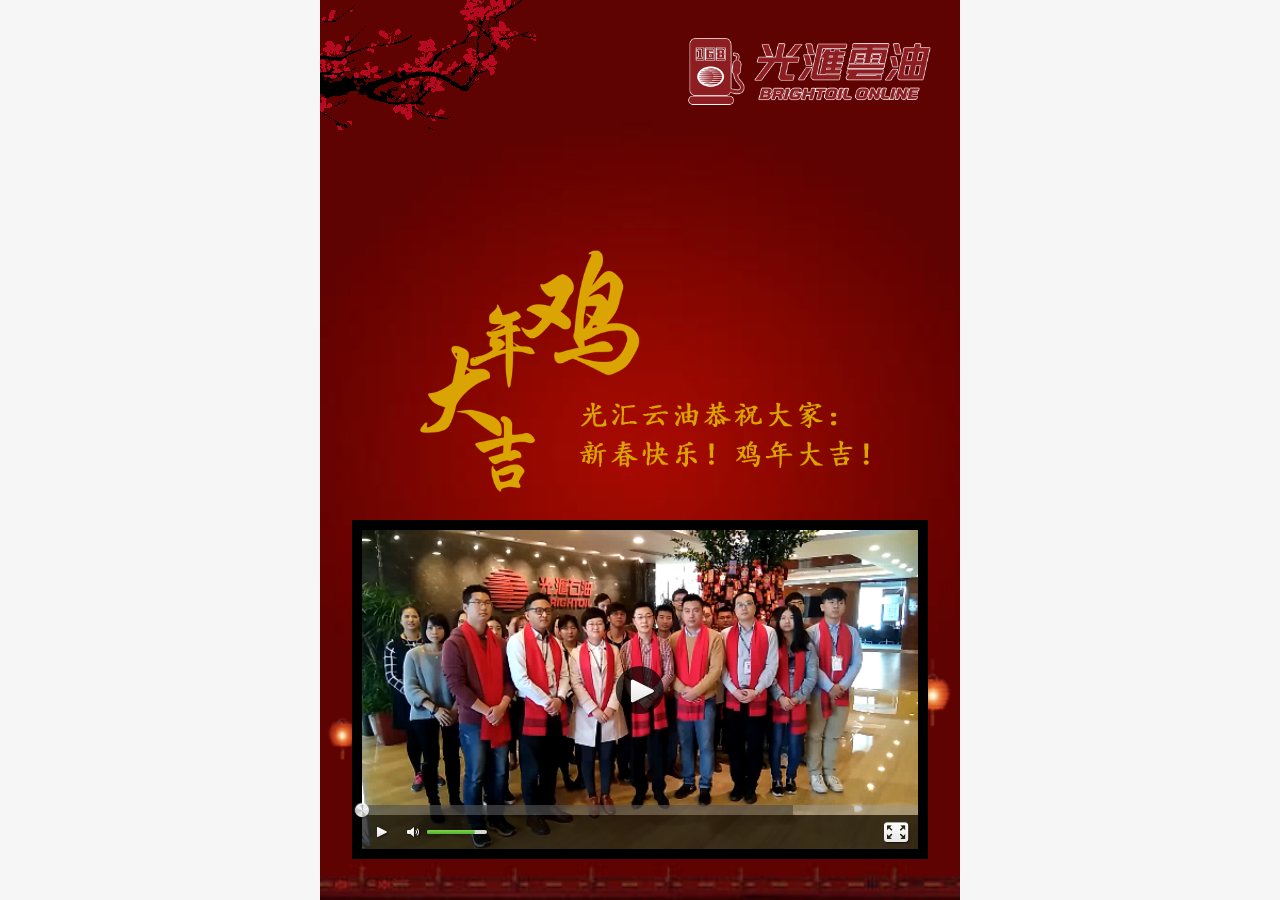
<file: index.html>
<!DOCTYPE html>
<html lang="en">
<head>
    <meta charset="utf-8" />
    <meta http-equiv="X-UA-Compatible" content="IE=edge" />
    <meta name="apple-mobile-web-app-capable" content="yes" />
    <meta name="format-detection" content="telephone=no,email=no" />
    <meta name="ML-Config" content="fullscreen=yes,preventMove=no" />
    <meta name="viewport" content="width=device-width, initial-scale=1, maximum-scale=1, user-scalable=no" />
    <meta name="apple-mobile-web-app-capable" content="yes" />
    <meta name="description" content="" />
    <meta name="author" content="" />
    <title>光汇云油-恭祝大家：鸡年大吉！</title>
    <link rel="stylesheet" href="css/global-mobile.css" />
    <link rel="stylesheet" href="css/layout-mobile.css" />
    <link rel="stylesheet" href="css/style.css" />
    <script>
    var cssEl = document.createElement('style');
    document.documentElement.firstElementChild.appendChild(cssEl);
    function setPxPerRem() {
        var dpr = 1;
        var pxPerRem = document.documentElement.clientWidth * dpr / 32;
        if (pxPerRem < 10) pxPerRem = 10;
        if (pxPerRem > 20) pxPerRem = 20;
        cssEl.innerHTML = 'html{font-size:' + pxPerRem + 'px!important;}';
    }
    setPxPerRem();
    </script>
</head>
<body>
    <div class="container up overhide">
        <div class="logo"><img src="img/logo1.png"></div>
        
        <div class="container-inner">
            <!-- page one-->
            <div class="page active">

                <div class="page-one-tree"><img src="img/img01.gif"></div>

                <div class="page-one-text text-center"><img src="img/img10.png"></div>

                <div class="video">
                    <video width="100%" height="100%" poster="media/cars.png">
                        <source src="media/cars.mp4" type="video/mp4">
                    </video>
                </div>

                <div class="page-one-bottom"><img src="img/img02.png" /></div>
            </div>
        </div>
    </div>


    <script src="js/lib/jquery-1.11.3.min.js"></script>
    <script src="js/mediaelement-and-player.min.js"></script>
    <script>
    var App = {
        init: function() {
            /*video*/
            $('video').mediaelementplayer({
                alwaysShowControls: false,
                videoVolume: 'horizontal',
                features: ['playpause','progress','volume','fullscreen']
            });
        }
    };
    $(function() {
        App.init();
    });
    </script>
</body>
</html>
</file>
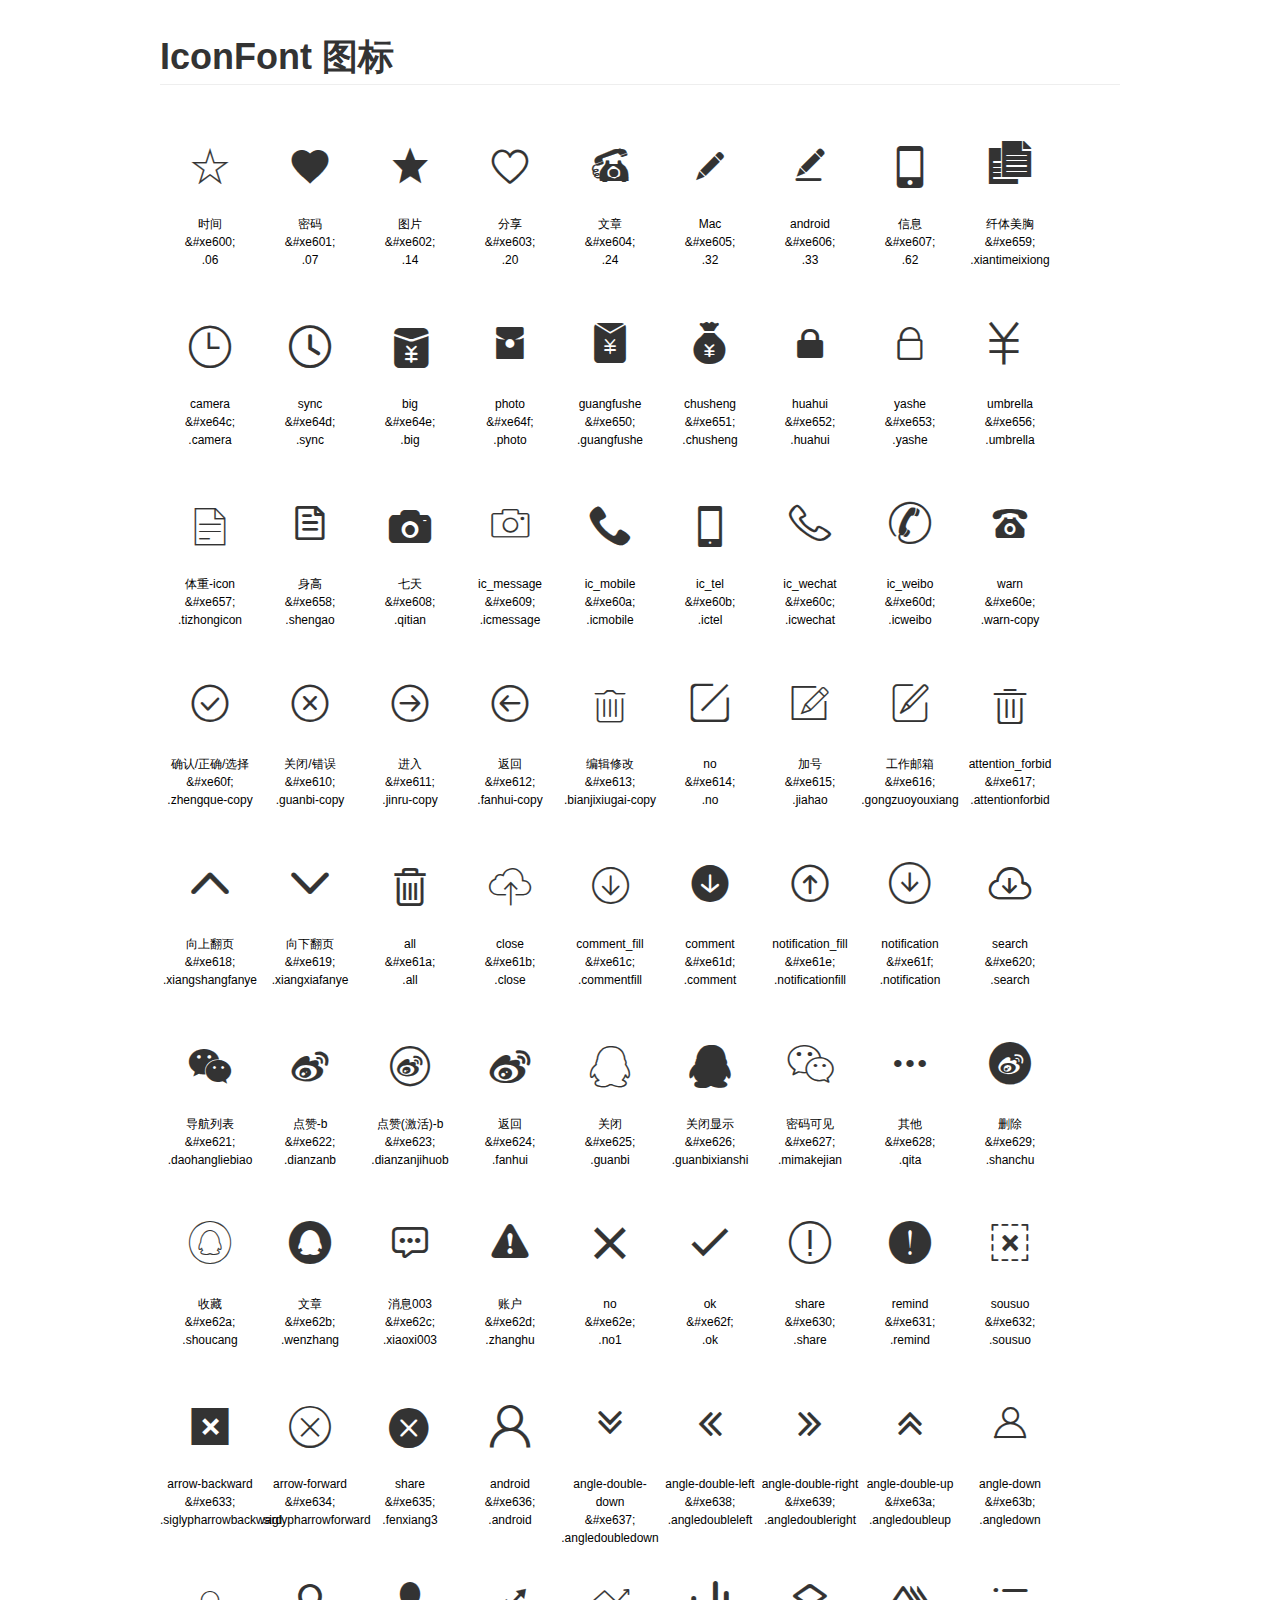
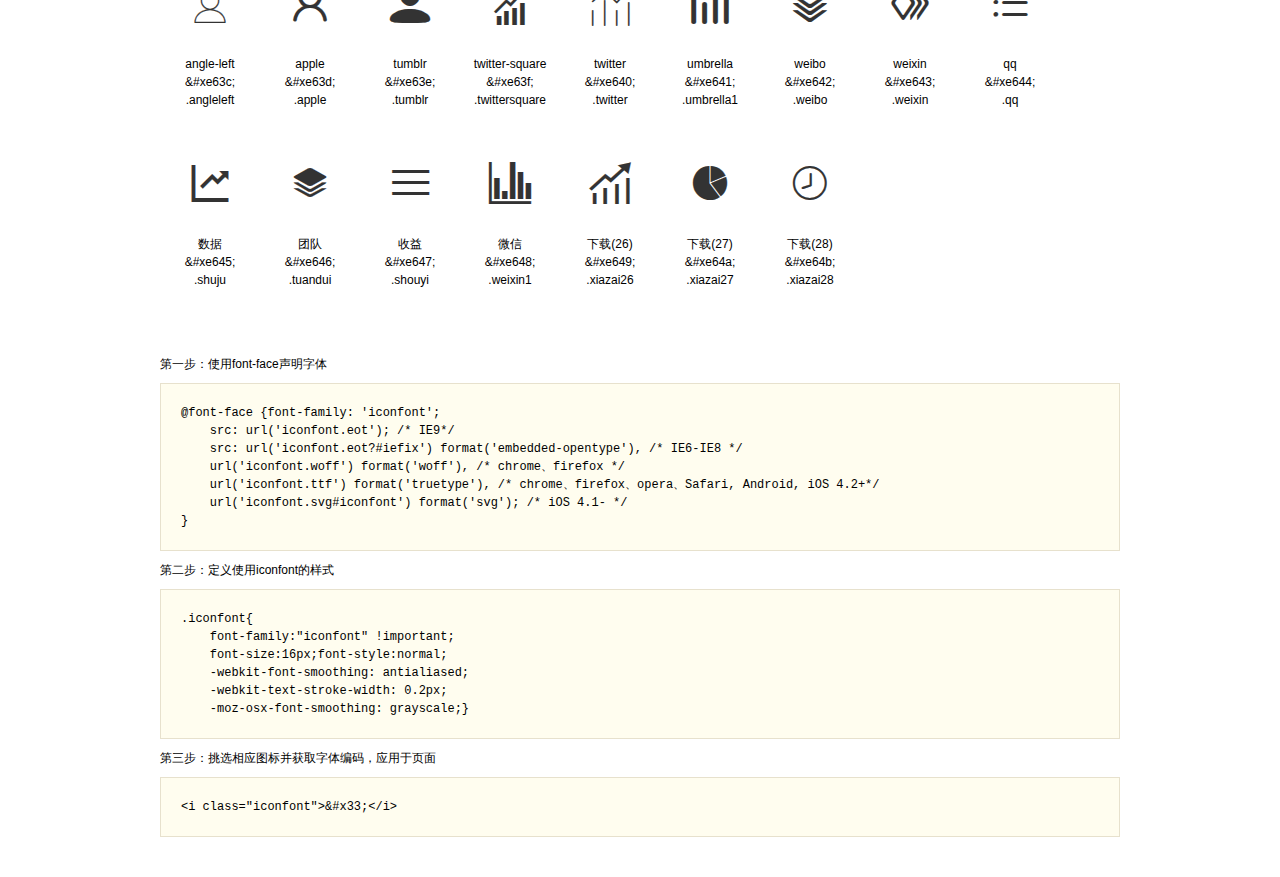
<file: css/font/demo/demo.html>
<!DOCTYPE html>
<html>
<head>
    <meta charset="utf-8"/>
    <title>IconFont</title>
    <link rel="stylesheet" href="demo.css">
    <link rel="stylesheet" href="iconfont.css">
</head>
<body>
    <div class="main">
        <h1>IconFont 图标</h1>
        <ul class="icon_lists clear">
            
                <li>
                <i class="icon iconfont">&#xe600;</i>
                    <div class="name">时间</div>
                    <div class="code">&amp;#xe600;</div>
                    <div class="fontclass">.06</div>
                </li>
            
                <li>
                <i class="icon iconfont">&#xe601;</i>
                    <div class="name">密码</div>
                    <div class="code">&amp;#xe601;</div>
                    <div class="fontclass">.07</div>
                </li>
            
                <li>
                <i class="icon iconfont">&#xe602;</i>
                    <div class="name">图片</div>
                    <div class="code">&amp;#xe602;</div>
                    <div class="fontclass">.14</div>
                </li>
            
                <li>
                <i class="icon iconfont">&#xe603;</i>
                    <div class="name">分享</div>
                    <div class="code">&amp;#xe603;</div>
                    <div class="fontclass">.20</div>
                </li>
            
                <li>
                <i class="icon iconfont">&#xe604;</i>
                    <div class="name">文章</div>
                    <div class="code">&amp;#xe604;</div>
                    <div class="fontclass">.24</div>
                </li>
            
                <li>
                <i class="icon iconfont">&#xe605;</i>
                    <div class="name">Mac</div>
                    <div class="code">&amp;#xe605;</div>
                    <div class="fontclass">.32</div>
                </li>
            
                <li>
                <i class="icon iconfont">&#xe606;</i>
                    <div class="name">android</div>
                    <div class="code">&amp;#xe606;</div>
                    <div class="fontclass">.33</div>
                </li>
            
                <li>
                <i class="icon iconfont">&#xe607;</i>
                    <div class="name">信息</div>
                    <div class="code">&amp;#xe607;</div>
                    <div class="fontclass">.62</div>
                </li>
            
                <li>
                <i class="icon iconfont">&#xe659;</i>
                    <div class="name">纤体美胸</div>
                    <div class="code">&amp;#xe659;</div>
                    <div class="fontclass">.xiantimeixiong</div>
                </li>
            
                <li>
                <i class="icon iconfont">&#xe64c;</i>
                    <div class="name">camera</div>
                    <div class="code">&amp;#xe64c;</div>
                    <div class="fontclass">.camera</div>
                </li>
            
                <li>
                <i class="icon iconfont">&#xe64d;</i>
                    <div class="name">sync</div>
                    <div class="code">&amp;#xe64d;</div>
                    <div class="fontclass">.sync</div>
                </li>
            
                <li>
                <i class="icon iconfont">&#xe64e;</i>
                    <div class="name">big</div>
                    <div class="code">&amp;#xe64e;</div>
                    <div class="fontclass">.big</div>
                </li>
            
                <li>
                <i class="icon iconfont">&#xe64f;</i>
                    <div class="name">photo</div>
                    <div class="code">&amp;#xe64f;</div>
                    <div class="fontclass">.photo</div>
                </li>
            
                <li>
                <i class="icon iconfont">&#xe650;</i>
                    <div class="name">guangfushe</div>
                    <div class="code">&amp;#xe650;</div>
                    <div class="fontclass">.guangfushe</div>
                </li>
            
                <li>
                <i class="icon iconfont">&#xe651;</i>
                    <div class="name">chusheng</div>
                    <div class="code">&amp;#xe651;</div>
                    <div class="fontclass">.chusheng</div>
                </li>
            
                <li>
                <i class="icon iconfont">&#xe652;</i>
                    <div class="name">huahui</div>
                    <div class="code">&amp;#xe652;</div>
                    <div class="fontclass">.huahui</div>
                </li>
            
                <li>
                <i class="icon iconfont">&#xe653;</i>
                    <div class="name">yashe</div>
                    <div class="code">&amp;#xe653;</div>
                    <div class="fontclass">.yashe</div>
                </li>
            
                <li>
                <i class="icon iconfont">&#xe656;</i>
                    <div class="name">umbrella</div>
                    <div class="code">&amp;#xe656;</div>
                    <div class="fontclass">.umbrella</div>
                </li>
            
                <li>
                <i class="icon iconfont">&#xe657;</i>
                    <div class="name">体重-icon</div>
                    <div class="code">&amp;#xe657;</div>
                    <div class="fontclass">.tizhongicon</div>
                </li>
            
                <li>
                <i class="icon iconfont">&#xe658;</i>
                    <div class="name">身高</div>
                    <div class="code">&amp;#xe658;</div>
                    <div class="fontclass">.shengao</div>
                </li>
            
                <li>
                <i class="icon iconfont">&#xe608;</i>
                    <div class="name">七天</div>
                    <div class="code">&amp;#xe608;</div>
                    <div class="fontclass">.qitian</div>
                </li>
            
                <li>
                <i class="icon iconfont">&#xe609;</i>
                    <div class="name">ic_message</div>
                    <div class="code">&amp;#xe609;</div>
                    <div class="fontclass">.icmessage</div>
                </li>
            
                <li>
                <i class="icon iconfont">&#xe60a;</i>
                    <div class="name">ic_mobile</div>
                    <div class="code">&amp;#xe60a;</div>
                    <div class="fontclass">.icmobile</div>
                </li>
            
                <li>
                <i class="icon iconfont">&#xe60b;</i>
                    <div class="name">ic_tel</div>
                    <div class="code">&amp;#xe60b;</div>
                    <div class="fontclass">.ictel</div>
                </li>
            
                <li>
                <i class="icon iconfont">&#xe60c;</i>
                    <div class="name">ic_wechat</div>
                    <div class="code">&amp;#xe60c;</div>
                    <div class="fontclass">.icwechat</div>
                </li>
            
                <li>
                <i class="icon iconfont">&#xe60d;</i>
                    <div class="name">ic_weibo</div>
                    <div class="code">&amp;#xe60d;</div>
                    <div class="fontclass">.icweibo</div>
                </li>
            
                <li>
                <i class="icon iconfont">&#xe60e;</i>
                    <div class="name">warn</div>
                    <div class="code">&amp;#xe60e;</div>
                    <div class="fontclass">.warn-copy</div>
                </li>
            
                <li>
                <i class="icon iconfont">&#xe60f;</i>
                    <div class="name">确认/正确/选择</div>
                    <div class="code">&amp;#xe60f;</div>
                    <div class="fontclass">.zhengque-copy</div>
                </li>
            
                <li>
                <i class="icon iconfont">&#xe610;</i>
                    <div class="name">关闭/错误</div>
                    <div class="code">&amp;#xe610;</div>
                    <div class="fontclass">.guanbi-copy</div>
                </li>
            
                <li>
                <i class="icon iconfont">&#xe611;</i>
                    <div class="name">进入</div>
                    <div class="code">&amp;#xe611;</div>
                    <div class="fontclass">.jinru-copy</div>
                </li>
            
                <li>
                <i class="icon iconfont">&#xe612;</i>
                    <div class="name">返回</div>
                    <div class="code">&amp;#xe612;</div>
                    <div class="fontclass">.fanhui-copy</div>
                </li>
            
                <li>
                <i class="icon iconfont">&#xe613;</i>
                    <div class="name">编辑修改</div>
                    <div class="code">&amp;#xe613;</div>
                    <div class="fontclass">.bianjixiugai-copy</div>
                </li>
            
                <li>
                <i class="icon iconfont">&#xe614;</i>
                    <div class="name">no</div>
                    <div class="code">&amp;#xe614;</div>
                    <div class="fontclass">.no</div>
                </li>
            
                <li>
                <i class="icon iconfont">&#xe615;</i>
                    <div class="name">加号</div>
                    <div class="code">&amp;#xe615;</div>
                    <div class="fontclass">.jiahao</div>
                </li>
            
                <li>
                <i class="icon iconfont">&#xe616;</i>
                    <div class="name">工作邮箱</div>
                    <div class="code">&amp;#xe616;</div>
                    <div class="fontclass">.gongzuoyouxiang</div>
                </li>
            
                <li>
                <i class="icon iconfont">&#xe617;</i>
                    <div class="name">attention_forbid</div>
                    <div class="code">&amp;#xe617;</div>
                    <div class="fontclass">.attentionforbid</div>
                </li>
            
                <li>
                <i class="icon iconfont">&#xe618;</i>
                    <div class="name">向上翻页</div>
                    <div class="code">&amp;#xe618;</div>
                    <div class="fontclass">.xiangshangfanye</div>
                </li>
            
                <li>
                <i class="icon iconfont">&#xe619;</i>
                    <div class="name">向下翻页</div>
                    <div class="code">&amp;#xe619;</div>
                    <div class="fontclass">.xiangxiafanye</div>
                </li>
            
                <li>
                <i class="icon iconfont">&#xe61a;</i>
                    <div class="name">all</div>
                    <div class="code">&amp;#xe61a;</div>
                    <div class="fontclass">.all</div>
                </li>
            
                <li>
                <i class="icon iconfont">&#xe61b;</i>
                    <div class="name">close</div>
                    <div class="code">&amp;#xe61b;</div>
                    <div class="fontclass">.close</div>
                </li>
            
                <li>
                <i class="icon iconfont">&#xe61c;</i>
                    <div class="name">comment_fill</div>
                    <div class="code">&amp;#xe61c;</div>
                    <div class="fontclass">.commentfill</div>
                </li>
            
                <li>
                <i class="icon iconfont">&#xe61d;</i>
                    <div class="name">comment</div>
                    <div class="code">&amp;#xe61d;</div>
                    <div class="fontclass">.comment</div>
                </li>
            
                <li>
                <i class="icon iconfont">&#xe61e;</i>
                    <div class="name">notification_fill</div>
                    <div class="code">&amp;#xe61e;</div>
                    <div class="fontclass">.notificationfill</div>
                </li>
            
                <li>
                <i class="icon iconfont">&#xe61f;</i>
                    <div class="name">notification</div>
                    <div class="code">&amp;#xe61f;</div>
                    <div class="fontclass">.notification</div>
                </li>
            
                <li>
                <i class="icon iconfont">&#xe620;</i>
                    <div class="name">search</div>
                    <div class="code">&amp;#xe620;</div>
                    <div class="fontclass">.search</div>
                </li>
            
                <li>
                <i class="icon iconfont">&#xe621;</i>
                    <div class="name">导航列表</div>
                    <div class="code">&amp;#xe621;</div>
                    <div class="fontclass">.daohangliebiao</div>
                </li>
            
                <li>
                <i class="icon iconfont">&#xe622;</i>
                    <div class="name">点赞-b</div>
                    <div class="code">&amp;#xe622;</div>
                    <div class="fontclass">.dianzanb</div>
                </li>
            
                <li>
                <i class="icon iconfont">&#xe623;</i>
                    <div class="name">点赞(激活)-b</div>
                    <div class="code">&amp;#xe623;</div>
                    <div class="fontclass">.dianzanjihuob</div>
                </li>
            
                <li>
                <i class="icon iconfont">&#xe624;</i>
                    <div class="name">返回</div>
                    <div class="code">&amp;#xe624;</div>
                    <div class="fontclass">.fanhui</div>
                </li>
            
                <li>
                <i class="icon iconfont">&#xe625;</i>
                    <div class="name">关闭</div>
                    <div class="code">&amp;#xe625;</div>
                    <div class="fontclass">.guanbi</div>
                </li>
            
                <li>
                <i class="icon iconfont">&#xe626;</i>
                    <div class="name">关闭显示</div>
                    <div class="code">&amp;#xe626;</div>
                    <div class="fontclass">.guanbixianshi</div>
                </li>
            
                <li>
                <i class="icon iconfont">&#xe627;</i>
                    <div class="name">密码可见</div>
                    <div class="code">&amp;#xe627;</div>
                    <div class="fontclass">.mimakejian</div>
                </li>
            
                <li>
                <i class="icon iconfont">&#xe628;</i>
                    <div class="name">其他</div>
                    <div class="code">&amp;#xe628;</div>
                    <div class="fontclass">.qita</div>
                </li>
            
                <li>
                <i class="icon iconfont">&#xe629;</i>
                    <div class="name">删除</div>
                    <div class="code">&amp;#xe629;</div>
                    <div class="fontclass">.shanchu</div>
                </li>
            
                <li>
                <i class="icon iconfont">&#xe62a;</i>
                    <div class="name">收藏</div>
                    <div class="code">&amp;#xe62a;</div>
                    <div class="fontclass">.shoucang</div>
                </li>
            
                <li>
                <i class="icon iconfont">&#xe62b;</i>
                    <div class="name">文章</div>
                    <div class="code">&amp;#xe62b;</div>
                    <div class="fontclass">.wenzhang</div>
                </li>
            
                <li>
                <i class="icon iconfont">&#xe62c;</i>
                    <div class="name">消息003</div>
                    <div class="code">&amp;#xe62c;</div>
                    <div class="fontclass">.xiaoxi003</div>
                </li>
            
                <li>
                <i class="icon iconfont">&#xe62d;</i>
                    <div class="name">账户</div>
                    <div class="code">&amp;#xe62d;</div>
                    <div class="fontclass">.zhanghu</div>
                </li>
            
                <li>
                <i class="icon iconfont">&#xe62e;</i>
                    <div class="name">no</div>
                    <div class="code">&amp;#xe62e;</div>
                    <div class="fontclass">.no1</div>
                </li>
            
                <li>
                <i class="icon iconfont">&#xe62f;</i>
                    <div class="name">ok</div>
                    <div class="code">&amp;#xe62f;</div>
                    <div class="fontclass">.ok</div>
                </li>
            
                <li>
                <i class="icon iconfont">&#xe630;</i>
                    <div class="name">share</div>
                    <div class="code">&amp;#xe630;</div>
                    <div class="fontclass">.share</div>
                </li>
            
                <li>
                <i class="icon iconfont">&#xe631;</i>
                    <div class="name">remind</div>
                    <div class="code">&amp;#xe631;</div>
                    <div class="fontclass">.remind</div>
                </li>
            
                <li>
                <i class="icon iconfont">&#xe632;</i>
                    <div class="name">sousuo</div>
                    <div class="code">&amp;#xe632;</div>
                    <div class="fontclass">.sousuo</div>
                </li>
            
                <li>
                <i class="icon iconfont">&#xe633;</i>
                    <div class="name">arrow-backward</div>
                    <div class="code">&amp;#xe633;</div>
                    <div class="fontclass">.siglypharrowbackward</div>
                </li>
            
                <li>
                <i class="icon iconfont">&#xe634;</i>
                    <div class="name">arrow-forward</div>
                    <div class="code">&amp;#xe634;</div>
                    <div class="fontclass">.siglypharrowforward</div>
                </li>
            
                <li>
                <i class="icon iconfont">&#xe635;</i>
                    <div class="name">share</div>
                    <div class="code">&amp;#xe635;</div>
                    <div class="fontclass">.fenxiang3</div>
                </li>
            
                <li>
                <i class="icon iconfont">&#xe636;</i>
                    <div class="name">android</div>
                    <div class="code">&amp;#xe636;</div>
                    <div class="fontclass">.android</div>
                </li>
            
                <li>
                <i class="icon iconfont">&#xe637;</i>
                    <div class="name">angle-double-down</div>
                    <div class="code">&amp;#xe637;</div>
                    <div class="fontclass">.angledoubledown</div>
                </li>
            
                <li>
                <i class="icon iconfont">&#xe638;</i>
                    <div class="name">angle-double-left</div>
                    <div class="code">&amp;#xe638;</div>
                    <div class="fontclass">.angledoubleleft</div>
                </li>
            
                <li>
                <i class="icon iconfont">&#xe639;</i>
                    <div class="name">angle-double-right</div>
                    <div class="code">&amp;#xe639;</div>
                    <div class="fontclass">.angledoubleright</div>
                </li>
            
                <li>
                <i class="icon iconfont">&#xe63a;</i>
                    <div class="name">angle-double-up</div>
                    <div class="code">&amp;#xe63a;</div>
                    <div class="fontclass">.angledoubleup</div>
                </li>
            
                <li>
                <i class="icon iconfont">&#xe63b;</i>
                    <div class="name">angle-down</div>
                    <div class="code">&amp;#xe63b;</div>
                    <div class="fontclass">.angledown</div>
                </li>
            
                <li>
                <i class="icon iconfont">&#xe63c;</i>
                    <div class="name">angle-left</div>
                    <div class="code">&amp;#xe63c;</div>
                    <div class="fontclass">.angleleft</div>
                </li>
            
                <li>
                <i class="icon iconfont">&#xe63d;</i>
                    <div class="name">apple</div>
                    <div class="code">&amp;#xe63d;</div>
                    <div class="fontclass">.apple</div>
                </li>
            
                <li>
                <i class="icon iconfont">&#xe63e;</i>
                    <div class="name">tumblr</div>
                    <div class="code">&amp;#xe63e;</div>
                    <div class="fontclass">.tumblr</div>
                </li>
            
                <li>
                <i class="icon iconfont">&#xe63f;</i>
                    <div class="name">twitter-square</div>
                    <div class="code">&amp;#xe63f;</div>
                    <div class="fontclass">.twittersquare</div>
                </li>
            
                <li>
                <i class="icon iconfont">&#xe640;</i>
                    <div class="name">twitter</div>
                    <div class="code">&amp;#xe640;</div>
                    <div class="fontclass">.twitter</div>
                </li>
            
                <li>
                <i class="icon iconfont">&#xe641;</i>
                    <div class="name">umbrella</div>
                    <div class="code">&amp;#xe641;</div>
                    <div class="fontclass">.umbrella1</div>
                </li>
            
                <li>
                <i class="icon iconfont">&#xe642;</i>
                    <div class="name">weibo</div>
                    <div class="code">&amp;#xe642;</div>
                    <div class="fontclass">.weibo</div>
                </li>
            
                <li>
                <i class="icon iconfont">&#xe643;</i>
                    <div class="name">weixin</div>
                    <div class="code">&amp;#xe643;</div>
                    <div class="fontclass">.weixin</div>
                </li>
            
                <li>
                <i class="icon iconfont">&#xe644;</i>
                    <div class="name">qq</div>
                    <div class="code">&amp;#xe644;</div>
                    <div class="fontclass">.qq</div>
                </li>
            
                <li>
                <i class="icon iconfont">&#xe645;</i>
                    <div class="name">数据</div>
                    <div class="code">&amp;#xe645;</div>
                    <div class="fontclass">.shuju</div>
                </li>
            
                <li>
                <i class="icon iconfont">&#xe646;</i>
                    <div class="name">团队</div>
                    <div class="code">&amp;#xe646;</div>
                    <div class="fontclass">.tuandui</div>
                </li>
            
                <li>
                <i class="icon iconfont">&#xe647;</i>
                    <div class="name">收益</div>
                    <div class="code">&amp;#xe647;</div>
                    <div class="fontclass">.shouyi</div>
                </li>
            
                <li>
                <i class="icon iconfont">&#xe648;</i>
                    <div class="name">微信</div>
                    <div class="code">&amp;#xe648;</div>
                    <div class="fontclass">.weixin1</div>
                </li>
            
                <li>
                <i class="icon iconfont">&#xe649;</i>
                    <div class="name">下载(26)</div>
                    <div class="code">&amp;#xe649;</div>
                    <div class="fontclass">.xiazai26</div>
                </li>
            
                <li>
                <i class="icon iconfont">&#xe64a;</i>
                    <div class="name">下载(27)</div>
                    <div class="code">&amp;#xe64a;</div>
                    <div class="fontclass">.xiazai27</div>
                </li>
            
                <li>
                <i class="icon iconfont">&#xe64b;</i>
                    <div class="name">下载(28)</div>
                    <div class="code">&amp;#xe64b;</div>
                    <div class="fontclass">.xiazai28</div>
                </li>
            
        </ul>


        <div class="helps">
            第一步：使用font-face声明字体
            <pre>
@font-face {font-family: 'iconfont';
    src: url('iconfont.eot'); /* IE9*/
    src: url('iconfont.eot?#iefix') format('embedded-opentype'), /* IE6-IE8 */
    url('iconfont.woff') format('woff'), /* chrome、firefox */
    url('iconfont.ttf') format('truetype'), /* chrome、firefox、opera、Safari, Android, iOS 4.2+*/
    url('iconfont.svg#iconfont') format('svg'); /* iOS 4.1- */
}
</pre>
第二步：定义使用iconfont的样式
            <pre>
.iconfont{
    font-family:"iconfont" !important;
    font-size:16px;font-style:normal;
    -webkit-font-smoothing: antialiased;
    -webkit-text-stroke-width: 0.2px;
    -moz-osx-font-smoothing: grayscale;}
</pre>
第三步：挑选相应图标并获取字体编码，应用于页面
<pre>
&lt;i class="iconfont"&gt;&amp;#x33;&lt;/i&gt;
</pre>
        </div>

    </div>
</body>
</html>
</file>
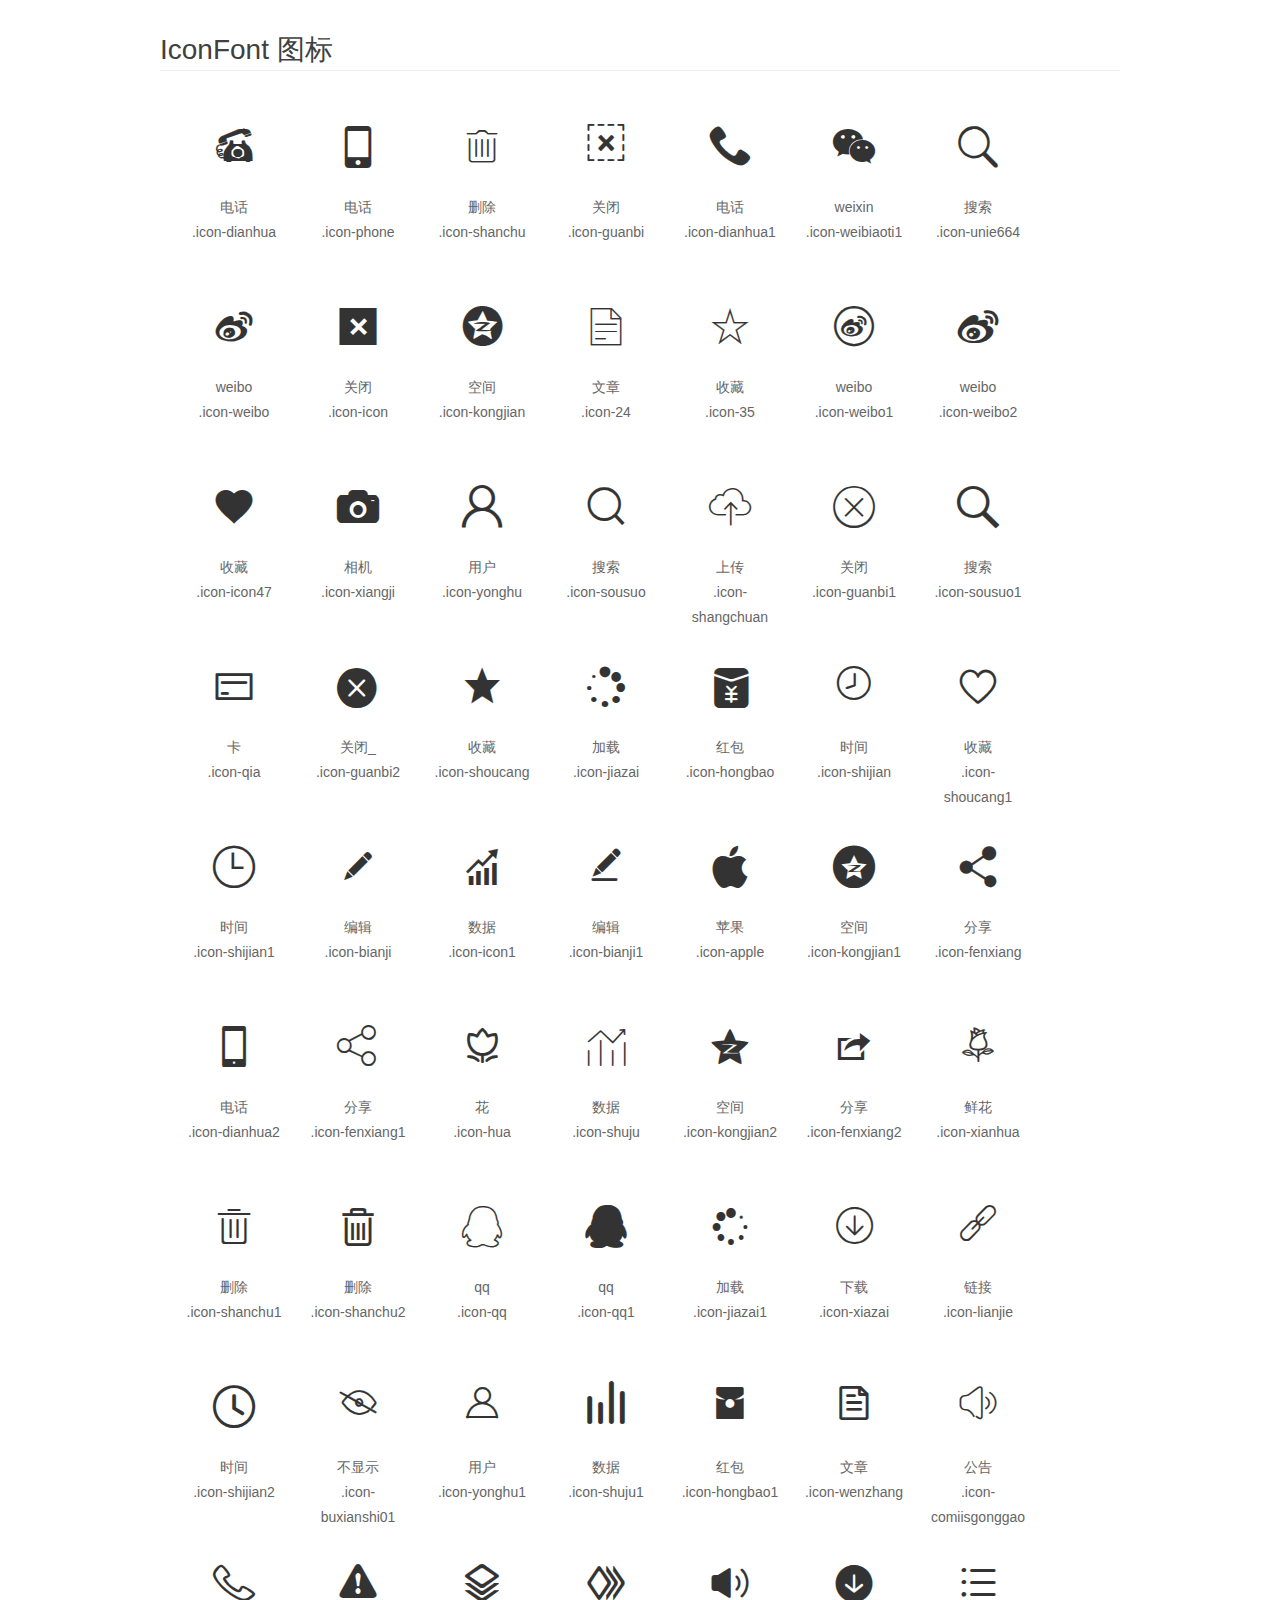
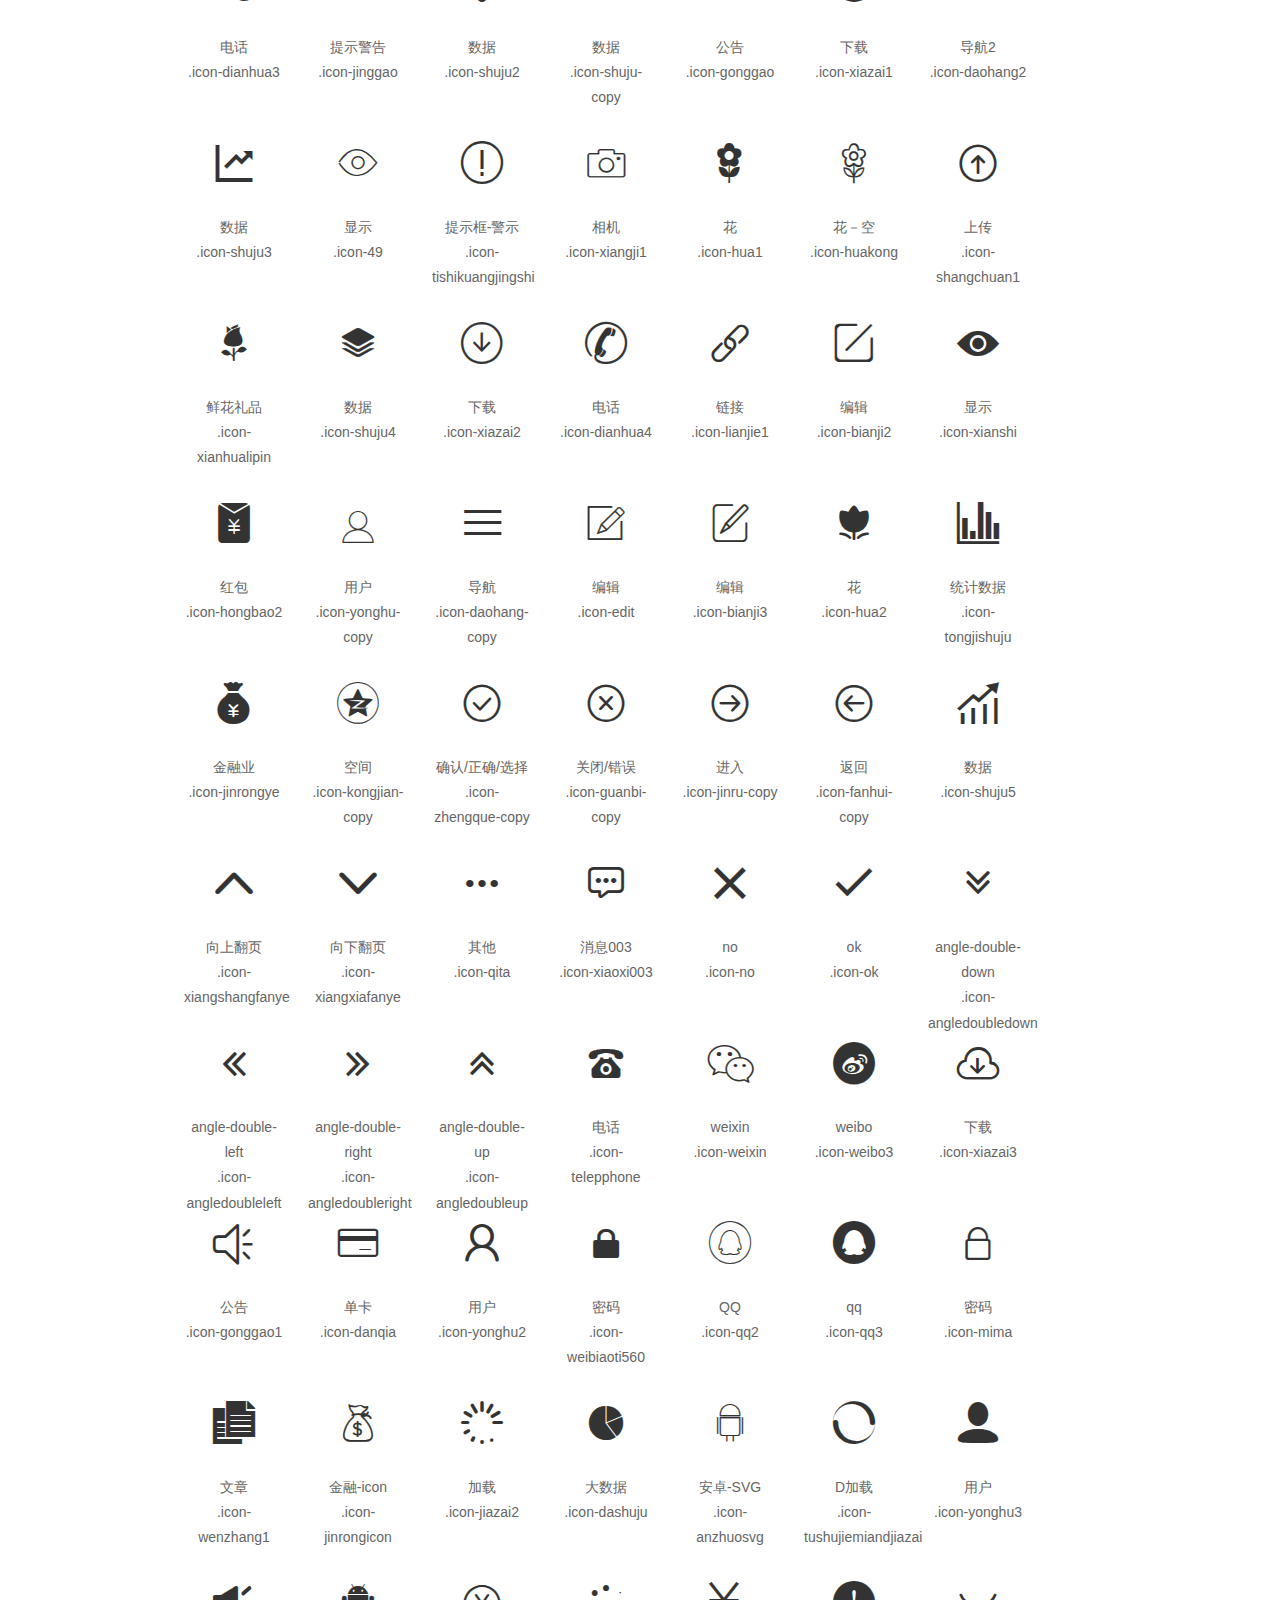
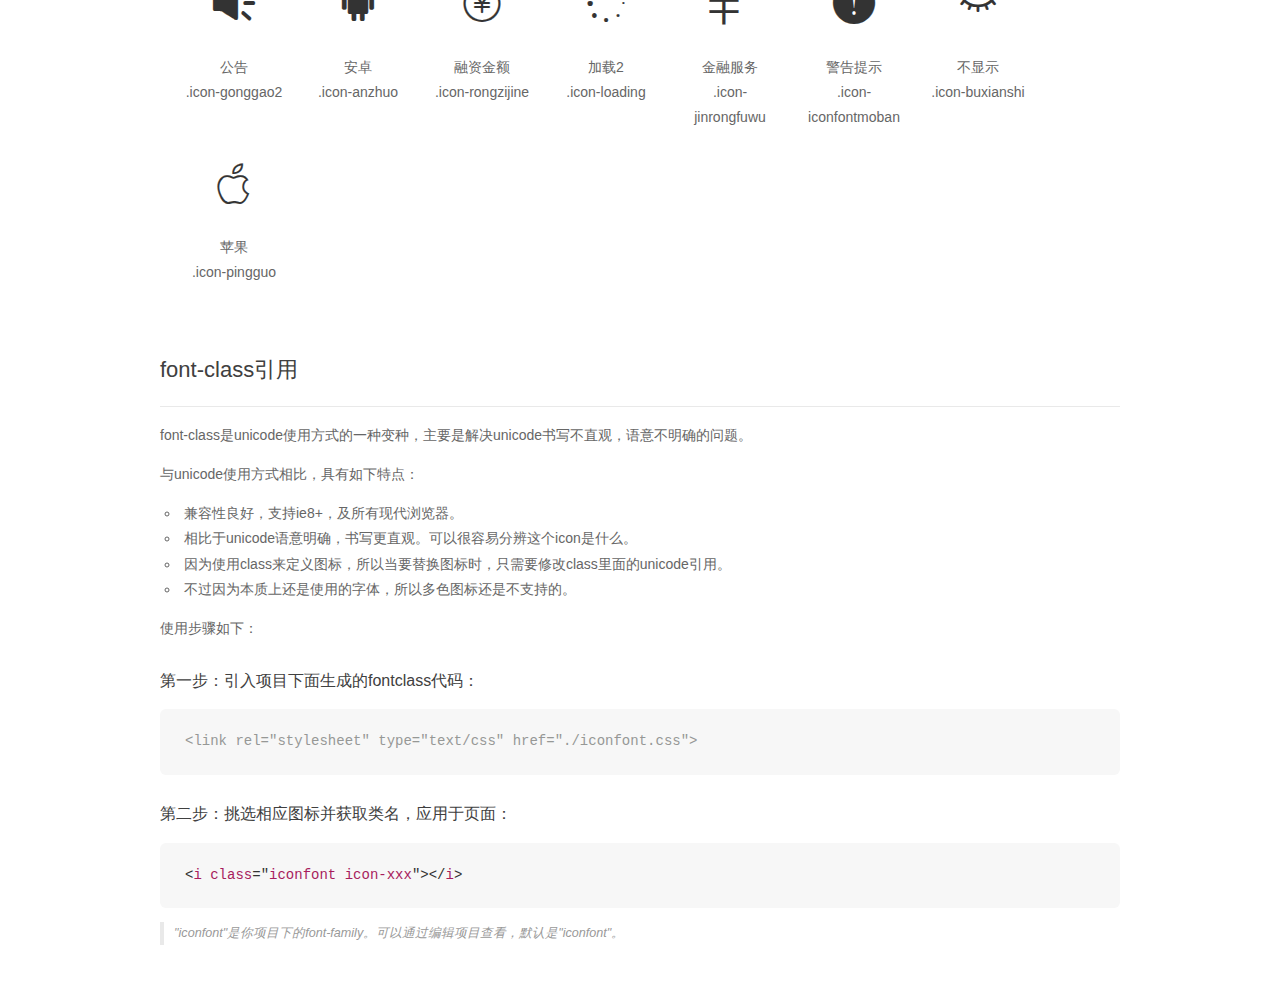
<file: css/font/demo/demo_fontclass.html>
<!DOCTYPE html>
<html>
<head>
    <meta charset="utf-8"/>
    <title>IconFont</title>
    <link rel="stylesheet" href="demo.css">
    <link rel="stylesheet" href="iconfont.css">
</head>
<body>
    <div class="main markdown">
        <h1>IconFont 图标</h1>
        <ul class="icon_lists clear">
            
                <li>
                <i class="icon iconfont icon-dianhua"></i>
                    <div class="name">电话</div>
                    <div class="fontclass">.icon-dianhua</div>
                </li>
            
                <li>
                <i class="icon iconfont icon-phone"></i>
                    <div class="name">电话</div>
                    <div class="fontclass">.icon-phone</div>
                </li>
            
                <li>
                <i class="icon iconfont icon-shanchu"></i>
                    <div class="name">删除</div>
                    <div class="fontclass">.icon-shanchu</div>
                </li>
            
                <li>
                <i class="icon iconfont icon-guanbi"></i>
                    <div class="name">关闭</div>
                    <div class="fontclass">.icon-guanbi</div>
                </li>
            
                <li>
                <i class="icon iconfont icon-dianhua1"></i>
                    <div class="name">电话</div>
                    <div class="fontclass">.icon-dianhua1</div>
                </li>
            
                <li>
                <i class="icon iconfont icon-weibiaoti1"></i>
                    <div class="name">weixin</div>
                    <div class="fontclass">.icon-weibiaoti1</div>
                </li>
            
                <li>
                <i class="icon iconfont icon-unie664"></i>
                    <div class="name">搜索</div>
                    <div class="fontclass">.icon-unie664</div>
                </li>
            
                <li>
                <i class="icon iconfont icon-weibo"></i>
                    <div class="name">weibo</div>
                    <div class="fontclass">.icon-weibo</div>
                </li>
            
                <li>
                <i class="icon iconfont icon-icon"></i>
                    <div class="name">关闭</div>
                    <div class="fontclass">.icon-icon</div>
                </li>
            
                <li>
                <i class="icon iconfont icon-kongjian"></i>
                    <div class="name">空间</div>
                    <div class="fontclass">.icon-kongjian</div>
                </li>
            
                <li>
                <i class="icon iconfont icon-24"></i>
                    <div class="name">文章</div>
                    <div class="fontclass">.icon-24</div>
                </li>
            
                <li>
                <i class="icon iconfont icon-35"></i>
                    <div class="name">收藏</div>
                    <div class="fontclass">.icon-35</div>
                </li>
            
                <li>
                <i class="icon iconfont icon-weibo1"></i>
                    <div class="name">weibo</div>
                    <div class="fontclass">.icon-weibo1</div>
                </li>
            
                <li>
                <i class="icon iconfont icon-weibo2"></i>
                    <div class="name">weibo</div>
                    <div class="fontclass">.icon-weibo2</div>
                </li>
            
                <li>
                <i class="icon iconfont icon-icon47"></i>
                    <div class="name">收藏</div>
                    <div class="fontclass">.icon-icon47</div>
                </li>
            
                <li>
                <i class="icon iconfont icon-xiangji"></i>
                    <div class="name">相机</div>
                    <div class="fontclass">.icon-xiangji</div>
                </li>
            
                <li>
                <i class="icon iconfont icon-yonghu"></i>
                    <div class="name">用户</div>
                    <div class="fontclass">.icon-yonghu</div>
                </li>
            
                <li>
                <i class="icon iconfont icon-sousuo"></i>
                    <div class="name">搜索</div>
                    <div class="fontclass">.icon-sousuo</div>
                </li>
            
                <li>
                <i class="icon iconfont icon-shangchuan"></i>
                    <div class="name">上传</div>
                    <div class="fontclass">.icon-shangchuan</div>
                </li>
            
                <li>
                <i class="icon iconfont icon-guanbi1"></i>
                    <div class="name">关闭</div>
                    <div class="fontclass">.icon-guanbi1</div>
                </li>
            
                <li>
                <i class="icon iconfont icon-sousuo1"></i>
                    <div class="name">搜索</div>
                    <div class="fontclass">.icon-sousuo1</div>
                </li>
            
                <li>
                <i class="icon iconfont icon-qia"></i>
                    <div class="name">卡</div>
                    <div class="fontclass">.icon-qia</div>
                </li>
            
                <li>
                <i class="icon iconfont icon-guanbi2"></i>
                    <div class="name">关闭_</div>
                    <div class="fontclass">.icon-guanbi2</div>
                </li>
            
                <li>
                <i class="icon iconfont icon-shoucang"></i>
                    <div class="name">收藏</div>
                    <div class="fontclass">.icon-shoucang</div>
                </li>
            
                <li>
                <i class="icon iconfont icon-jiazai"></i>
                    <div class="name">加载</div>
                    <div class="fontclass">.icon-jiazai</div>
                </li>
            
                <li>
                <i class="icon iconfont icon-hongbao"></i>
                    <div class="name">红包</div>
                    <div class="fontclass">.icon-hongbao</div>
                </li>
            
                <li>
                <i class="icon iconfont icon-shijian"></i>
                    <div class="name">时间</div>
                    <div class="fontclass">.icon-shijian</div>
                </li>
            
                <li>
                <i class="icon iconfont icon-shoucang1"></i>
                    <div class="name">收藏</div>
                    <div class="fontclass">.icon-shoucang1</div>
                </li>
            
                <li>
                <i class="icon iconfont icon-shijian1"></i>
                    <div class="name">时间</div>
                    <div class="fontclass">.icon-shijian1</div>
                </li>
            
                <li>
                <i class="icon iconfont icon-bianji"></i>
                    <div class="name">编辑</div>
                    <div class="fontclass">.icon-bianji</div>
                </li>
            
                <li>
                <i class="icon iconfont icon-icon1"></i>
                    <div class="name">数据</div>
                    <div class="fontclass">.icon-icon1</div>
                </li>
            
                <li>
                <i class="icon iconfont icon-bianji1"></i>
                    <div class="name">编辑</div>
                    <div class="fontclass">.icon-bianji1</div>
                </li>
            
                <li>
                <i class="icon iconfont icon-apple"></i>
                    <div class="name">苹果</div>
                    <div class="fontclass">.icon-apple</div>
                </li>
            
                <li>
                <i class="icon iconfont icon-kongjian1"></i>
                    <div class="name">空间</div>
                    <div class="fontclass">.icon-kongjian1</div>
                </li>
            
                <li>
                <i class="icon iconfont icon-fenxiang"></i>
                    <div class="name">分享</div>
                    <div class="fontclass">.icon-fenxiang</div>
                </li>
            
                <li>
                <i class="icon iconfont icon-dianhua2"></i>
                    <div class="name">电话</div>
                    <div class="fontclass">.icon-dianhua2</div>
                </li>
            
                <li>
                <i class="icon iconfont icon-fenxiang1"></i>
                    <div class="name">分享</div>
                    <div class="fontclass">.icon-fenxiang1</div>
                </li>
            
                <li>
                <i class="icon iconfont icon-hua"></i>
                    <div class="name">花</div>
                    <div class="fontclass">.icon-hua</div>
                </li>
            
                <li>
                <i class="icon iconfont icon-shuju"></i>
                    <div class="name">数据</div>
                    <div class="fontclass">.icon-shuju</div>
                </li>
            
                <li>
                <i class="icon iconfont icon-kongjian2"></i>
                    <div class="name">空间</div>
                    <div class="fontclass">.icon-kongjian2</div>
                </li>
            
                <li>
                <i class="icon iconfont icon-fenxiang2"></i>
                    <div class="name">分享</div>
                    <div class="fontclass">.icon-fenxiang2</div>
                </li>
            
                <li>
                <i class="icon iconfont icon-xianhua"></i>
                    <div class="name">鲜花</div>
                    <div class="fontclass">.icon-xianhua</div>
                </li>
            
                <li>
                <i class="icon iconfont icon-shanchu1"></i>
                    <div class="name">删除</div>
                    <div class="fontclass">.icon-shanchu1</div>
                </li>
            
                <li>
                <i class="icon iconfont icon-shanchu2"></i>
                    <div class="name">删除</div>
                    <div class="fontclass">.icon-shanchu2</div>
                </li>
            
                <li>
                <i class="icon iconfont icon-qq"></i>
                    <div class="name">qq</div>
                    <div class="fontclass">.icon-qq</div>
                </li>
            
                <li>
                <i class="icon iconfont icon-qq1"></i>
                    <div class="name">qq</div>
                    <div class="fontclass">.icon-qq1</div>
                </li>
            
                <li>
                <i class="icon iconfont icon-jiazai1"></i>
                    <div class="name">加载</div>
                    <div class="fontclass">.icon-jiazai1</div>
                </li>
            
                <li>
                <i class="icon iconfont icon-xiazai"></i>
                    <div class="name">下载</div>
                    <div class="fontclass">.icon-xiazai</div>
                </li>
            
                <li>
                <i class="icon iconfont icon-lianjie"></i>
                    <div class="name">链接</div>
                    <div class="fontclass">.icon-lianjie</div>
                </li>
            
                <li>
                <i class="icon iconfont icon-shijian2"></i>
                    <div class="name">时间</div>
                    <div class="fontclass">.icon-shijian2</div>
                </li>
            
                <li>
                <i class="icon iconfont icon-buxianshi01"></i>
                    <div class="name">不显示</div>
                    <div class="fontclass">.icon-buxianshi01</div>
                </li>
            
                <li>
                <i class="icon iconfont icon-yonghu1"></i>
                    <div class="name">用户</div>
                    <div class="fontclass">.icon-yonghu1</div>
                </li>
            
                <li>
                <i class="icon iconfont icon-shuju1"></i>
                    <div class="name">数据</div>
                    <div class="fontclass">.icon-shuju1</div>
                </li>
            
                <li>
                <i class="icon iconfont icon-hongbao1"></i>
                    <div class="name">红包</div>
                    <div class="fontclass">.icon-hongbao1</div>
                </li>
            
                <li>
                <i class="icon iconfont icon-wenzhang"></i>
                    <div class="name">文章</div>
                    <div class="fontclass">.icon-wenzhang</div>
                </li>
            
                <li>
                <i class="icon iconfont icon-comiisgonggao"></i>
                    <div class="name">公告</div>
                    <div class="fontclass">.icon-comiisgonggao</div>
                </li>
            
                <li>
                <i class="icon iconfont icon-dianhua3"></i>
                    <div class="name">电话</div>
                    <div class="fontclass">.icon-dianhua3</div>
                </li>
            
                <li>
                <i class="icon iconfont icon-jinggao"></i>
                    <div class="name">提示警告</div>
                    <div class="fontclass">.icon-jinggao</div>
                </li>
            
                <li>
                <i class="icon iconfont icon-shuju2"></i>
                    <div class="name">数据</div>
                    <div class="fontclass">.icon-shuju2</div>
                </li>
            
                <li>
                <i class="icon iconfont icon-shuju-copy"></i>
                    <div class="name">数据</div>
                    <div class="fontclass">.icon-shuju-copy</div>
                </li>
            
                <li>
                <i class="icon iconfont icon-gonggao"></i>
                    <div class="name">公告</div>
                    <div class="fontclass">.icon-gonggao</div>
                </li>
            
                <li>
                <i class="icon iconfont icon-xiazai1"></i>
                    <div class="name">下载</div>
                    <div class="fontclass">.icon-xiazai1</div>
                </li>
            
                <li>
                <i class="icon iconfont icon-daohang2"></i>
                    <div class="name">导航2</div>
                    <div class="fontclass">.icon-daohang2</div>
                </li>
            
                <li>
                <i class="icon iconfont icon-shuju3"></i>
                    <div class="name">数据</div>
                    <div class="fontclass">.icon-shuju3</div>
                </li>
            
                <li>
                <i class="icon iconfont icon-49"></i>
                    <div class="name">显示</div>
                    <div class="fontclass">.icon-49</div>
                </li>
            
                <li>
                <i class="icon iconfont icon-tishikuangjingshi"></i>
                    <div class="name">提示框-警示</div>
                    <div class="fontclass">.icon-tishikuangjingshi</div>
                </li>
            
                <li>
                <i class="icon iconfont icon-xiangji1"></i>
                    <div class="name">相机</div>
                    <div class="fontclass">.icon-xiangji1</div>
                </li>
            
                <li>
                <i class="icon iconfont icon-hua1"></i>
                    <div class="name">花</div>
                    <div class="fontclass">.icon-hua1</div>
                </li>
            
                <li>
                <i class="icon iconfont icon-huakong"></i>
                    <div class="name">花－空</div>
                    <div class="fontclass">.icon-huakong</div>
                </li>
            
                <li>
                <i class="icon iconfont icon-shangchuan1"></i>
                    <div class="name">上传</div>
                    <div class="fontclass">.icon-shangchuan1</div>
                </li>
            
                <li>
                <i class="icon iconfont icon-xianhualipin"></i>
                    <div class="name">鲜花礼品</div>
                    <div class="fontclass">.icon-xianhualipin</div>
                </li>
            
                <li>
                <i class="icon iconfont icon-shuju4"></i>
                    <div class="name">数据</div>
                    <div class="fontclass">.icon-shuju4</div>
                </li>
            
                <li>
                <i class="icon iconfont icon-xiazai2"></i>
                    <div class="name">下载</div>
                    <div class="fontclass">.icon-xiazai2</div>
                </li>
            
                <li>
                <i class="icon iconfont icon-dianhua4"></i>
                    <div class="name">电话</div>
                    <div class="fontclass">.icon-dianhua4</div>
                </li>
            
                <li>
                <i class="icon iconfont icon-lianjie1"></i>
                    <div class="name">链接</div>
                    <div class="fontclass">.icon-lianjie1</div>
                </li>
            
                <li>
                <i class="icon iconfont icon-bianji2"></i>
                    <div class="name">编辑</div>
                    <div class="fontclass">.icon-bianji2</div>
                </li>
            
                <li>
                <i class="icon iconfont icon-xianshi"></i>
                    <div class="name">显示</div>
                    <div class="fontclass">.icon-xianshi</div>
                </li>
            
                <li>
                <i class="icon iconfont icon-hongbao2"></i>
                    <div class="name">红包</div>
                    <div class="fontclass">.icon-hongbao2</div>
                </li>
            
                <li>
                <i class="icon iconfont icon-yonghu-copy"></i>
                    <div class="name">用户</div>
                    <div class="fontclass">.icon-yonghu-copy</div>
                </li>
            
                <li>
                <i class="icon iconfont icon-daohang-copy"></i>
                    <div class="name">导航</div>
                    <div class="fontclass">.icon-daohang-copy</div>
                </li>
            
                <li>
                <i class="icon iconfont icon-edit"></i>
                    <div class="name">编辑</div>
                    <div class="fontclass">.icon-edit</div>
                </li>
            
                <li>
                <i class="icon iconfont icon-bianji3"></i>
                    <div class="name">编辑 </div>
                    <div class="fontclass">.icon-bianji3</div>
                </li>
            
                <li>
                <i class="icon iconfont icon-hua2"></i>
                    <div class="name">花</div>
                    <div class="fontclass">.icon-hua2</div>
                </li>
            
                <li>
                <i class="icon iconfont icon-tongjishuju"></i>
                    <div class="name">统计数据</div>
                    <div class="fontclass">.icon-tongjishuju</div>
                </li>
            
                <li>
                <i class="icon iconfont icon-jinrongye"></i>
                    <div class="name">金融业</div>
                    <div class="fontclass">.icon-jinrongye</div>
                </li>
            
                <li>
                <i class="icon iconfont icon-kongjian-copy"></i>
                    <div class="name">空间</div>
                    <div class="fontclass">.icon-kongjian-copy</div>
                </li>
            
                <li>
                <i class="icon iconfont icon-zhengque-copy"></i>
                    <div class="name">确认/正确/选择</div>
                    <div class="fontclass">.icon-zhengque-copy</div>
                </li>
            
                <li>
                <i class="icon iconfont icon-guanbi-copy"></i>
                    <div class="name">关闭/错误</div>
                    <div class="fontclass">.icon-guanbi-copy</div>
                </li>
            
                <li>
                <i class="icon iconfont icon-jinru-copy"></i>
                    <div class="name">进入</div>
                    <div class="fontclass">.icon-jinru-copy</div>
                </li>
            
                <li>
                <i class="icon iconfont icon-fanhui-copy"></i>
                    <div class="name">返回</div>
                    <div class="fontclass">.icon-fanhui-copy</div>
                </li>
            
                <li>
                <i class="icon iconfont icon-shuju5"></i>
                    <div class="name">数据</div>
                    <div class="fontclass">.icon-shuju5</div>
                </li>
            
                <li>
                <i class="icon iconfont icon-xiangshangfanye"></i>
                    <div class="name">向上翻页</div>
                    <div class="fontclass">.icon-xiangshangfanye</div>
                </li>
            
                <li>
                <i class="icon iconfont icon-xiangxiafanye"></i>
                    <div class="name">向下翻页</div>
                    <div class="fontclass">.icon-xiangxiafanye</div>
                </li>
            
                <li>
                <i class="icon iconfont icon-qita"></i>
                    <div class="name">其他</div>
                    <div class="fontclass">.icon-qita</div>
                </li>
            
                <li>
                <i class="icon iconfont icon-xiaoxi003"></i>
                    <div class="name">消息003</div>
                    <div class="fontclass">.icon-xiaoxi003</div>
                </li>
            
                <li>
                <i class="icon iconfont icon-no"></i>
                    <div class="name">no</div>
                    <div class="fontclass">.icon-no</div>
                </li>
            
                <li>
                <i class="icon iconfont icon-ok"></i>
                    <div class="name">ok</div>
                    <div class="fontclass">.icon-ok</div>
                </li>
            
                <li>
                <i class="icon iconfont icon-angledoubledown"></i>
                    <div class="name">angle-double-down</div>
                    <div class="fontclass">.icon-angledoubledown</div>
                </li>
            
                <li>
                <i class="icon iconfont icon-angledoubleleft"></i>
                    <div class="name">angle-double-left</div>
                    <div class="fontclass">.icon-angledoubleleft</div>
                </li>
            
                <li>
                <i class="icon iconfont icon-angledoubleright"></i>
                    <div class="name">angle-double-right</div>
                    <div class="fontclass">.icon-angledoubleright</div>
                </li>
            
                <li>
                <i class="icon iconfont icon-angledoubleup"></i>
                    <div class="name">angle-double-up</div>
                    <div class="fontclass">.icon-angledoubleup</div>
                </li>
            
                <li>
                <i class="icon iconfont icon-telepphone"></i>
                    <div class="name">电话</div>
                    <div class="fontclass">.icon-telepphone</div>
                </li>
            
                <li>
                <i class="icon iconfont icon-weixin"></i>
                    <div class="name">weixin</div>
                    <div class="fontclass">.icon-weixin</div>
                </li>
            
                <li>
                <i class="icon iconfont icon-weibo3"></i>
                    <div class="name">weibo</div>
                    <div class="fontclass">.icon-weibo3</div>
                </li>
            
                <li>
                <i class="icon iconfont icon-xiazai3"></i>
                    <div class="name">下载</div>
                    <div class="fontclass">.icon-xiazai3</div>
                </li>
            
                <li>
                <i class="icon iconfont icon-gonggao1"></i>
                    <div class="name">公告</div>
                    <div class="fontclass">.icon-gonggao1</div>
                </li>
            
                <li>
                <i class="icon iconfont icon-danqia"></i>
                    <div class="name">单卡</div>
                    <div class="fontclass">.icon-danqia</div>
                </li>
            
                <li>
                <i class="icon iconfont icon-yonghu2"></i>
                    <div class="name">用户</div>
                    <div class="fontclass">.icon-yonghu2</div>
                </li>
            
                <li>
                <i class="icon iconfont icon-weibiaoti560"></i>
                    <div class="name">密码</div>
                    <div class="fontclass">.icon-weibiaoti560</div>
                </li>
            
                <li>
                <i class="icon iconfont icon-qq2"></i>
                    <div class="name">QQ</div>
                    <div class="fontclass">.icon-qq2</div>
                </li>
            
                <li>
                <i class="icon iconfont icon-qq3"></i>
                    <div class="name">qq</div>
                    <div class="fontclass">.icon-qq3</div>
                </li>
            
                <li>
                <i class="icon iconfont icon-mima"></i>
                    <div class="name">密码</div>
                    <div class="fontclass">.icon-mima</div>
                </li>
            
                <li>
                <i class="icon iconfont icon-wenzhang1"></i>
                    <div class="name">文章</div>
                    <div class="fontclass">.icon-wenzhang1</div>
                </li>
            
                <li>
                <i class="icon iconfont icon-jinrongicon"></i>
                    <div class="name">金融-icon</div>
                    <div class="fontclass">.icon-jinrongicon</div>
                </li>
            
                <li>
                <i class="icon iconfont icon-jiazai2"></i>
                    <div class="name">加载</div>
                    <div class="fontclass">.icon-jiazai2</div>
                </li>
            
                <li>
                <i class="icon iconfont icon-dashuju"></i>
                    <div class="name">大数据</div>
                    <div class="fontclass">.icon-dashuju</div>
                </li>
            
                <li>
                <i class="icon iconfont icon-anzhuosvg"></i>
                    <div class="name">安卓-SVG</div>
                    <div class="fontclass">.icon-anzhuosvg</div>
                </li>
            
                <li>
                <i class="icon iconfont icon-tushujiemiandjiazai"></i>
                    <div class="name">D加载</div>
                    <div class="fontclass">.icon-tushujiemiandjiazai</div>
                </li>
            
                <li>
                <i class="icon iconfont icon-yonghu3"></i>
                    <div class="name">用户</div>
                    <div class="fontclass">.icon-yonghu3</div>
                </li>
            
                <li>
                <i class="icon iconfont icon-gonggao2"></i>
                    <div class="name">公告</div>
                    <div class="fontclass">.icon-gonggao2</div>
                </li>
            
                <li>
                <i class="icon iconfont icon-anzhuo"></i>
                    <div class="name">安卓</div>
                    <div class="fontclass">.icon-anzhuo</div>
                </li>
            
                <li>
                <i class="icon iconfont icon-rongzijine"></i>
                    <div class="name">融资金额</div>
                    <div class="fontclass">.icon-rongzijine</div>
                </li>
            
                <li>
                <i class="icon iconfont icon-loading"></i>
                    <div class="name">加载2</div>
                    <div class="fontclass">.icon-loading</div>
                </li>
            
                <li>
                <i class="icon iconfont icon-jinrongfuwu"></i>
                    <div class="name">金融服务</div>
                    <div class="fontclass">.icon-jinrongfuwu</div>
                </li>
            
                <li>
                <i class="icon iconfont icon-iconfontmoban"></i>
                    <div class="name">警告提示</div>
                    <div class="fontclass">.icon-iconfontmoban</div>
                </li>
            
                <li>
                <i class="icon iconfont icon-buxianshi"></i>
                    <div class="name">不显示</div>
                    <div class="fontclass">.icon-buxianshi</div>
                </li>
            
                <li>
                <i class="icon iconfont icon-pingguo"></i>
                    <div class="name">苹果</div>
                    <div class="fontclass">.icon-pingguo</div>
                </li>
            
        </ul>

        <h2 id="font-class-">font-class引用</h2>
        <hr>

        <p>font-class是unicode使用方式的一种变种，主要是解决unicode书写不直观，语意不明确的问题。</p>
        <p>与unicode使用方式相比，具有如下特点：</p>
        <ul>
        <li>兼容性良好，支持ie8+，及所有现代浏览器。</li>
        <li>相比于unicode语意明确，书写更直观。可以很容易分辨这个icon是什么。</li>
        <li>因为使用class来定义图标，所以当要替换图标时，只需要修改class里面的unicode引用。</li>
        <li>不过因为本质上还是使用的字体，所以多色图标还是不支持的。</li>
        </ul>
        <p>使用步骤如下：</p>
        <h3 id="-fontclass-">第一步：引入项目下面生成的fontclass代码：</h3>


        <pre><code class="lang-js hljs javascript"><span class="hljs-comment">&lt;link rel="stylesheet" type="text/css" href="./iconfont.css"&gt;</span></code></pre>
        <h3 id="-">第二步：挑选相应图标并获取类名，应用于页面：</h3>
        <pre><code class="lang-css hljs">&lt;<span class="hljs-selector-tag">i</span> <span class="hljs-selector-tag">class</span>="<span class="hljs-selector-tag">iconfont</span> <span class="hljs-selector-tag">icon-xxx</span>"&gt;&lt;/<span class="hljs-selector-tag">i</span>&gt;</code></pre>
        <blockquote>
        <p>"iconfont"是你项目下的font-family。可以通过编辑项目查看，默认是"iconfont"。</p>
        </blockquote>
    </div>
</body>
</html>
</file>
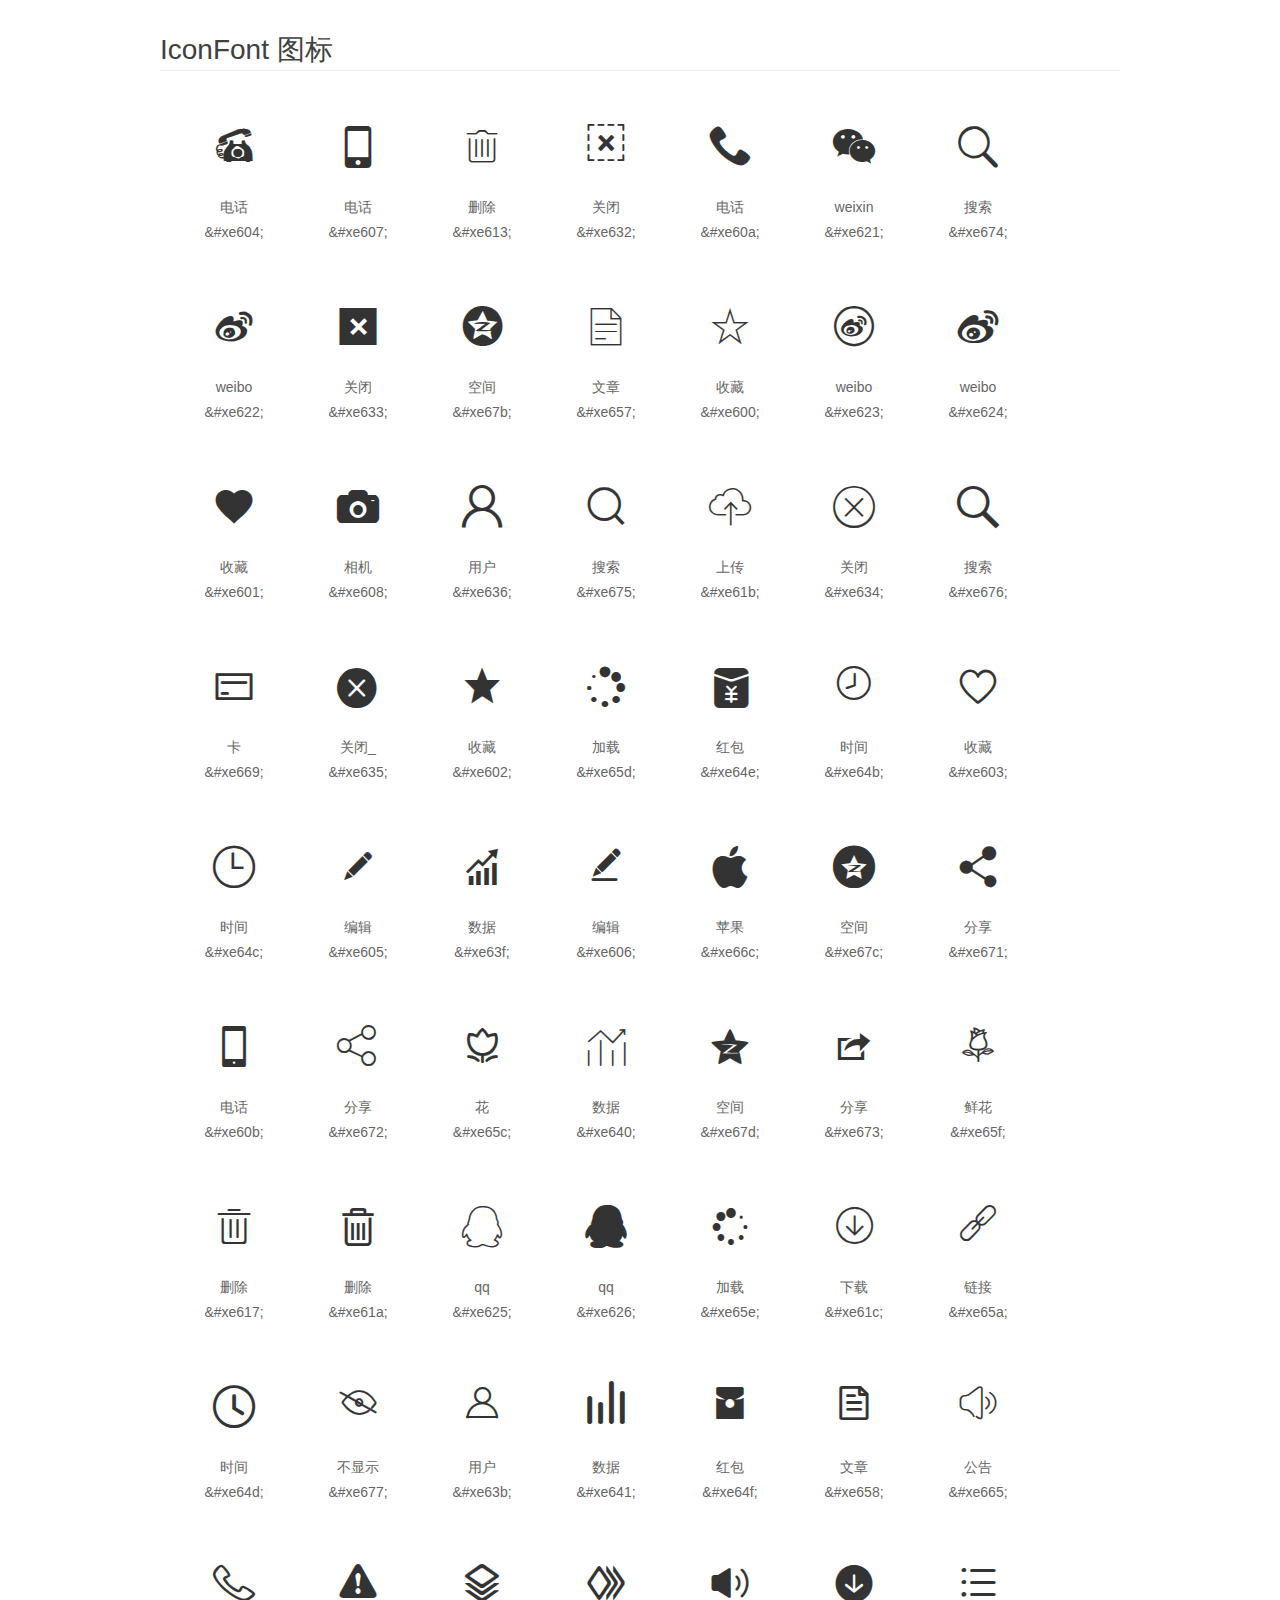
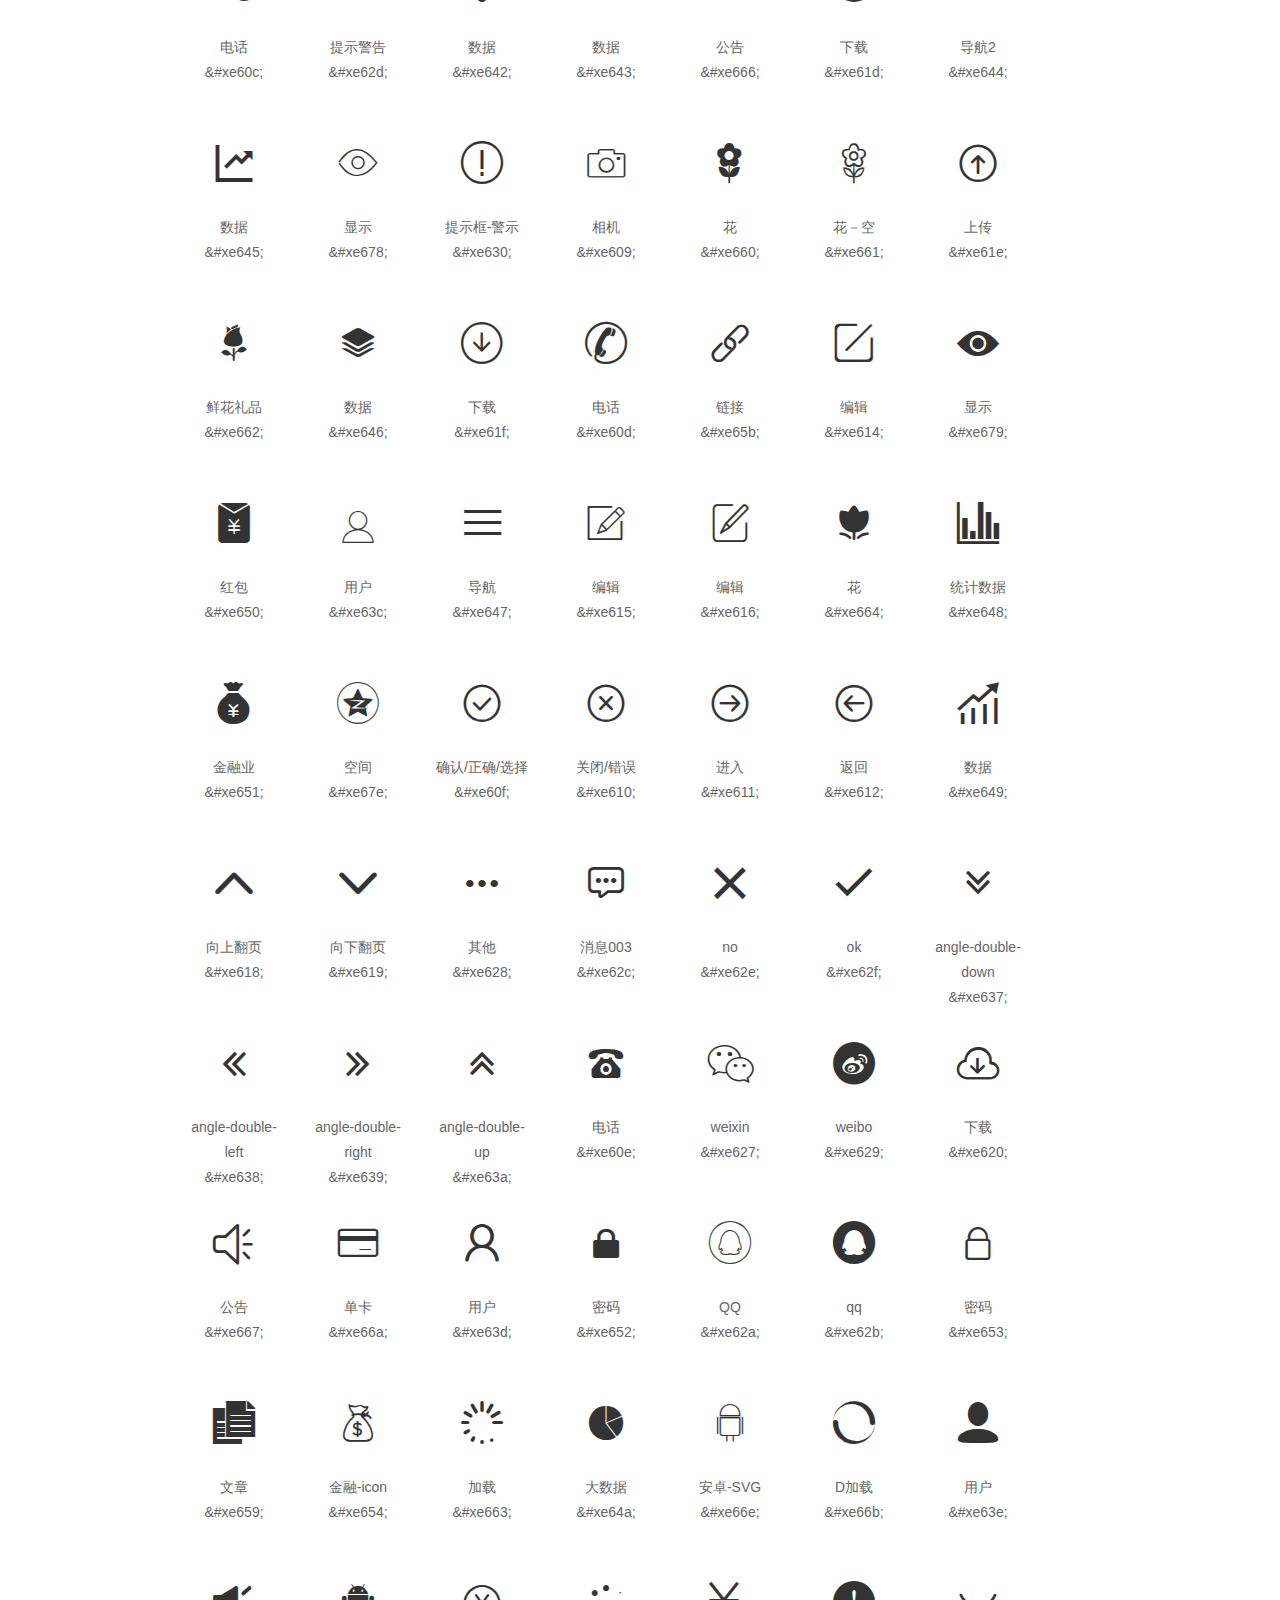
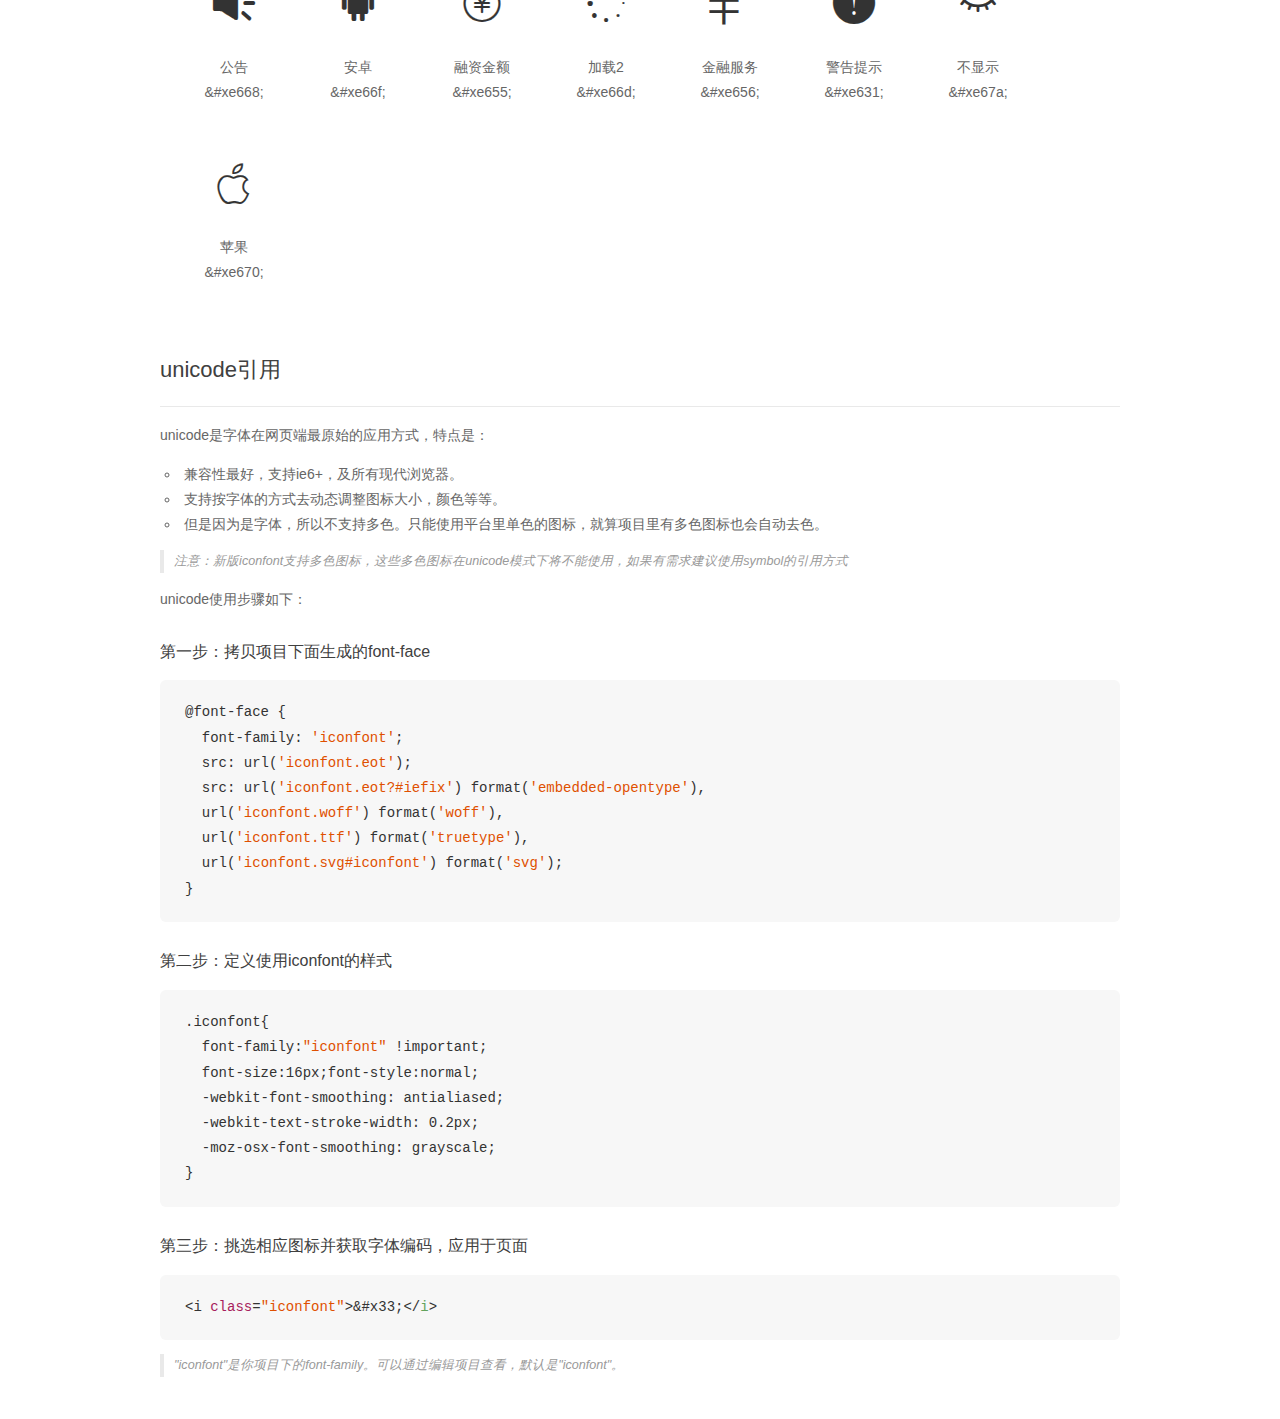
<file: css/font/demo/demo_unicode.html>
<!DOCTYPE html>
<html>
<head>
    <meta charset="utf-8"/>
    <title>IconFont</title>
    <link rel="stylesheet" href="demo.css">

    <style type="text/css">

        @font-face {font-family: "iconfont";
          src: url('iconfont.eot'); /* IE9*/
          src: url('iconfont.eot#iefix') format('embedded-opentype'), /* IE6-IE8 */
          url('iconfont.woff') format('woff'), /* chrome, firefox */
          url('iconfont.ttf') format('truetype'), /* chrome, firefox, opera, Safari, Android, iOS 4.2+*/
          url('iconfont.svg#iconfont') format('svg'); /* iOS 4.1- */
        }

        .iconfont {
          font-family:"iconfont" !important;
          font-size:16px;
          font-style:normal;
          -webkit-font-smoothing: antialiased;
          -webkit-text-stroke-width: 0.2px;
          -moz-osx-font-smoothing: grayscale;
        }

    </style>
</head>
<body>
    <div class="main markdown">
        <h1>IconFont 图标</h1>
        <ul class="icon_lists clear">
            
                <li>
                <i class="icon iconfont">&#xe604;</i>
                    <div class="name">电话</div>
                    <div class="code">&amp;#xe604;</div>
                </li>
            
                <li>
                <i class="icon iconfont">&#xe607;</i>
                    <div class="name">电话</div>
                    <div class="code">&amp;#xe607;</div>
                </li>
            
                <li>
                <i class="icon iconfont">&#xe613;</i>
                    <div class="name">删除</div>
                    <div class="code">&amp;#xe613;</div>
                </li>
            
                <li>
                <i class="icon iconfont">&#xe632;</i>
                    <div class="name">关闭</div>
                    <div class="code">&amp;#xe632;</div>
                </li>
            
                <li>
                <i class="icon iconfont">&#xe60a;</i>
                    <div class="name">电话</div>
                    <div class="code">&amp;#xe60a;</div>
                </li>
            
                <li>
                <i class="icon iconfont">&#xe621;</i>
                    <div class="name">weixin</div>
                    <div class="code">&amp;#xe621;</div>
                </li>
            
                <li>
                <i class="icon iconfont">&#xe674;</i>
                    <div class="name">搜索</div>
                    <div class="code">&amp;#xe674;</div>
                </li>
            
                <li>
                <i class="icon iconfont">&#xe622;</i>
                    <div class="name">weibo</div>
                    <div class="code">&amp;#xe622;</div>
                </li>
            
                <li>
                <i class="icon iconfont">&#xe633;</i>
                    <div class="name">关闭</div>
                    <div class="code">&amp;#xe633;</div>
                </li>
            
                <li>
                <i class="icon iconfont">&#xe67b;</i>
                    <div class="name">空间</div>
                    <div class="code">&amp;#xe67b;</div>
                </li>
            
                <li>
                <i class="icon iconfont">&#xe657;</i>
                    <div class="name">文章</div>
                    <div class="code">&amp;#xe657;</div>
                </li>
            
                <li>
                <i class="icon iconfont">&#xe600;</i>
                    <div class="name">收藏</div>
                    <div class="code">&amp;#xe600;</div>
                </li>
            
                <li>
                <i class="icon iconfont">&#xe623;</i>
                    <div class="name">weibo</div>
                    <div class="code">&amp;#xe623;</div>
                </li>
            
                <li>
                <i class="icon iconfont">&#xe624;</i>
                    <div class="name">weibo</div>
                    <div class="code">&amp;#xe624;</div>
                </li>
            
                <li>
                <i class="icon iconfont">&#xe601;</i>
                    <div class="name">收藏</div>
                    <div class="code">&amp;#xe601;</div>
                </li>
            
                <li>
                <i class="icon iconfont">&#xe608;</i>
                    <div class="name">相机</div>
                    <div class="code">&amp;#xe608;</div>
                </li>
            
                <li>
                <i class="icon iconfont">&#xe636;</i>
                    <div class="name">用户</div>
                    <div class="code">&amp;#xe636;</div>
                </li>
            
                <li>
                <i class="icon iconfont">&#xe675;</i>
                    <div class="name">搜索</div>
                    <div class="code">&amp;#xe675;</div>
                </li>
            
                <li>
                <i class="icon iconfont">&#xe61b;</i>
                    <div class="name">上传</div>
                    <div class="code">&amp;#xe61b;</div>
                </li>
            
                <li>
                <i class="icon iconfont">&#xe634;</i>
                    <div class="name">关闭</div>
                    <div class="code">&amp;#xe634;</div>
                </li>
            
                <li>
                <i class="icon iconfont">&#xe676;</i>
                    <div class="name">搜索</div>
                    <div class="code">&amp;#xe676;</div>
                </li>
            
                <li>
                <i class="icon iconfont">&#xe669;</i>
                    <div class="name">卡</div>
                    <div class="code">&amp;#xe669;</div>
                </li>
            
                <li>
                <i class="icon iconfont">&#xe635;</i>
                    <div class="name">关闭_</div>
                    <div class="code">&amp;#xe635;</div>
                </li>
            
                <li>
                <i class="icon iconfont">&#xe602;</i>
                    <div class="name">收藏</div>
                    <div class="code">&amp;#xe602;</div>
                </li>
            
                <li>
                <i class="icon iconfont">&#xe65d;</i>
                    <div class="name">加载</div>
                    <div class="code">&amp;#xe65d;</div>
                </li>
            
                <li>
                <i class="icon iconfont">&#xe64e;</i>
                    <div class="name">红包</div>
                    <div class="code">&amp;#xe64e;</div>
                </li>
            
                <li>
                <i class="icon iconfont">&#xe64b;</i>
                    <div class="name">时间</div>
                    <div class="code">&amp;#xe64b;</div>
                </li>
            
                <li>
                <i class="icon iconfont">&#xe603;</i>
                    <div class="name">收藏</div>
                    <div class="code">&amp;#xe603;</div>
                </li>
            
                <li>
                <i class="icon iconfont">&#xe64c;</i>
                    <div class="name">时间</div>
                    <div class="code">&amp;#xe64c;</div>
                </li>
            
                <li>
                <i class="icon iconfont">&#xe605;</i>
                    <div class="name">编辑</div>
                    <div class="code">&amp;#xe605;</div>
                </li>
            
                <li>
                <i class="icon iconfont">&#xe63f;</i>
                    <div class="name">数据</div>
                    <div class="code">&amp;#xe63f;</div>
                </li>
            
                <li>
                <i class="icon iconfont">&#xe606;</i>
                    <div class="name">编辑</div>
                    <div class="code">&amp;#xe606;</div>
                </li>
            
                <li>
                <i class="icon iconfont">&#xe66c;</i>
                    <div class="name">苹果</div>
                    <div class="code">&amp;#xe66c;</div>
                </li>
            
                <li>
                <i class="icon iconfont">&#xe67c;</i>
                    <div class="name">空间</div>
                    <div class="code">&amp;#xe67c;</div>
                </li>
            
                <li>
                <i class="icon iconfont">&#xe671;</i>
                    <div class="name">分享</div>
                    <div class="code">&amp;#xe671;</div>
                </li>
            
                <li>
                <i class="icon iconfont">&#xe60b;</i>
                    <div class="name">电话</div>
                    <div class="code">&amp;#xe60b;</div>
                </li>
            
                <li>
                <i class="icon iconfont">&#xe672;</i>
                    <div class="name">分享</div>
                    <div class="code">&amp;#xe672;</div>
                </li>
            
                <li>
                <i class="icon iconfont">&#xe65c;</i>
                    <div class="name">花</div>
                    <div class="code">&amp;#xe65c;</div>
                </li>
            
                <li>
                <i class="icon iconfont">&#xe640;</i>
                    <div class="name">数据</div>
                    <div class="code">&amp;#xe640;</div>
                </li>
            
                <li>
                <i class="icon iconfont">&#xe67d;</i>
                    <div class="name">空间</div>
                    <div class="code">&amp;#xe67d;</div>
                </li>
            
                <li>
                <i class="icon iconfont">&#xe673;</i>
                    <div class="name">分享</div>
                    <div class="code">&amp;#xe673;</div>
                </li>
            
                <li>
                <i class="icon iconfont">&#xe65f;</i>
                    <div class="name">鲜花</div>
                    <div class="code">&amp;#xe65f;</div>
                </li>
            
                <li>
                <i class="icon iconfont">&#xe617;</i>
                    <div class="name">删除</div>
                    <div class="code">&amp;#xe617;</div>
                </li>
            
                <li>
                <i class="icon iconfont">&#xe61a;</i>
                    <div class="name">删除</div>
                    <div class="code">&amp;#xe61a;</div>
                </li>
            
                <li>
                <i class="icon iconfont">&#xe625;</i>
                    <div class="name">qq</div>
                    <div class="code">&amp;#xe625;</div>
                </li>
            
                <li>
                <i class="icon iconfont">&#xe626;</i>
                    <div class="name">qq</div>
                    <div class="code">&amp;#xe626;</div>
                </li>
            
                <li>
                <i class="icon iconfont">&#xe65e;</i>
                    <div class="name">加载</div>
                    <div class="code">&amp;#xe65e;</div>
                </li>
            
                <li>
                <i class="icon iconfont">&#xe61c;</i>
                    <div class="name">下载</div>
                    <div class="code">&amp;#xe61c;</div>
                </li>
            
                <li>
                <i class="icon iconfont">&#xe65a;</i>
                    <div class="name">链接</div>
                    <div class="code">&amp;#xe65a;</div>
                </li>
            
                <li>
                <i class="icon iconfont">&#xe64d;</i>
                    <div class="name">时间</div>
                    <div class="code">&amp;#xe64d;</div>
                </li>
            
                <li>
                <i class="icon iconfont">&#xe677;</i>
                    <div class="name">不显示</div>
                    <div class="code">&amp;#xe677;</div>
                </li>
            
                <li>
                <i class="icon iconfont">&#xe63b;</i>
                    <div class="name">用户</div>
                    <div class="code">&amp;#xe63b;</div>
                </li>
            
                <li>
                <i class="icon iconfont">&#xe641;</i>
                    <div class="name">数据</div>
                    <div class="code">&amp;#xe641;</div>
                </li>
            
                <li>
                <i class="icon iconfont">&#xe64f;</i>
                    <div class="name">红包</div>
                    <div class="code">&amp;#xe64f;</div>
                </li>
            
                <li>
                <i class="icon iconfont">&#xe658;</i>
                    <div class="name">文章</div>
                    <div class="code">&amp;#xe658;</div>
                </li>
            
                <li>
                <i class="icon iconfont">&#xe665;</i>
                    <div class="name">公告</div>
                    <div class="code">&amp;#xe665;</div>
                </li>
            
                <li>
                <i class="icon iconfont">&#xe60c;</i>
                    <div class="name">电话</div>
                    <div class="code">&amp;#xe60c;</div>
                </li>
            
                <li>
                <i class="icon iconfont">&#xe62d;</i>
                    <div class="name">提示警告</div>
                    <div class="code">&amp;#xe62d;</div>
                </li>
            
                <li>
                <i class="icon iconfont">&#xe642;</i>
                    <div class="name">数据</div>
                    <div class="code">&amp;#xe642;</div>
                </li>
            
                <li>
                <i class="icon iconfont">&#xe643;</i>
                    <div class="name">数据</div>
                    <div class="code">&amp;#xe643;</div>
                </li>
            
                <li>
                <i class="icon iconfont">&#xe666;</i>
                    <div class="name">公告</div>
                    <div class="code">&amp;#xe666;</div>
                </li>
            
                <li>
                <i class="icon iconfont">&#xe61d;</i>
                    <div class="name">下载</div>
                    <div class="code">&amp;#xe61d;</div>
                </li>
            
                <li>
                <i class="icon iconfont">&#xe644;</i>
                    <div class="name">导航2</div>
                    <div class="code">&amp;#xe644;</div>
                </li>
            
                <li>
                <i class="icon iconfont">&#xe645;</i>
                    <div class="name">数据</div>
                    <div class="code">&amp;#xe645;</div>
                </li>
            
                <li>
                <i class="icon iconfont">&#xe678;</i>
                    <div class="name">显示</div>
                    <div class="code">&amp;#xe678;</div>
                </li>
            
                <li>
                <i class="icon iconfont">&#xe630;</i>
                    <div class="name">提示框-警示</div>
                    <div class="code">&amp;#xe630;</div>
                </li>
            
                <li>
                <i class="icon iconfont">&#xe609;</i>
                    <div class="name">相机</div>
                    <div class="code">&amp;#xe609;</div>
                </li>
            
                <li>
                <i class="icon iconfont">&#xe660;</i>
                    <div class="name">花</div>
                    <div class="code">&amp;#xe660;</div>
                </li>
            
                <li>
                <i class="icon iconfont">&#xe661;</i>
                    <div class="name">花－空</div>
                    <div class="code">&amp;#xe661;</div>
                </li>
            
                <li>
                <i class="icon iconfont">&#xe61e;</i>
                    <div class="name">上传</div>
                    <div class="code">&amp;#xe61e;</div>
                </li>
            
                <li>
                <i class="icon iconfont">&#xe662;</i>
                    <div class="name">鲜花礼品</div>
                    <div class="code">&amp;#xe662;</div>
                </li>
            
                <li>
                <i class="icon iconfont">&#xe646;</i>
                    <div class="name">数据</div>
                    <div class="code">&amp;#xe646;</div>
                </li>
            
                <li>
                <i class="icon iconfont">&#xe61f;</i>
                    <div class="name">下载</div>
                    <div class="code">&amp;#xe61f;</div>
                </li>
            
                <li>
                <i class="icon iconfont">&#xe60d;</i>
                    <div class="name">电话</div>
                    <div class="code">&amp;#xe60d;</div>
                </li>
            
                <li>
                <i class="icon iconfont">&#xe65b;</i>
                    <div class="name">链接</div>
                    <div class="code">&amp;#xe65b;</div>
                </li>
            
                <li>
                <i class="icon iconfont">&#xe614;</i>
                    <div class="name">编辑</div>
                    <div class="code">&amp;#xe614;</div>
                </li>
            
                <li>
                <i class="icon iconfont">&#xe679;</i>
                    <div class="name">显示</div>
                    <div class="code">&amp;#xe679;</div>
                </li>
            
                <li>
                <i class="icon iconfont">&#xe650;</i>
                    <div class="name">红包</div>
                    <div class="code">&amp;#xe650;</div>
                </li>
            
                <li>
                <i class="icon iconfont">&#xe63c;</i>
                    <div class="name">用户</div>
                    <div class="code">&amp;#xe63c;</div>
                </li>
            
                <li>
                <i class="icon iconfont">&#xe647;</i>
                    <div class="name">导航</div>
                    <div class="code">&amp;#xe647;</div>
                </li>
            
                <li>
                <i class="icon iconfont">&#xe615;</i>
                    <div class="name">编辑</div>
                    <div class="code">&amp;#xe615;</div>
                </li>
            
                <li>
                <i class="icon iconfont">&#xe616;</i>
                    <div class="name">编辑 </div>
                    <div class="code">&amp;#xe616;</div>
                </li>
            
                <li>
                <i class="icon iconfont">&#xe664;</i>
                    <div class="name">花</div>
                    <div class="code">&amp;#xe664;</div>
                </li>
            
                <li>
                <i class="icon iconfont">&#xe648;</i>
                    <div class="name">统计数据</div>
                    <div class="code">&amp;#xe648;</div>
                </li>
            
                <li>
                <i class="icon iconfont">&#xe651;</i>
                    <div class="name">金融业</div>
                    <div class="code">&amp;#xe651;</div>
                </li>
            
                <li>
                <i class="icon iconfont">&#xe67e;</i>
                    <div class="name">空间</div>
                    <div class="code">&amp;#xe67e;</div>
                </li>
            
                <li>
                <i class="icon iconfont">&#xe60f;</i>
                    <div class="name">确认/正确/选择</div>
                    <div class="code">&amp;#xe60f;</div>
                </li>
            
                <li>
                <i class="icon iconfont">&#xe610;</i>
                    <div class="name">关闭/错误</div>
                    <div class="code">&amp;#xe610;</div>
                </li>
            
                <li>
                <i class="icon iconfont">&#xe611;</i>
                    <div class="name">进入</div>
                    <div class="code">&amp;#xe611;</div>
                </li>
            
                <li>
                <i class="icon iconfont">&#xe612;</i>
                    <div class="name">返回</div>
                    <div class="code">&amp;#xe612;</div>
                </li>
            
                <li>
                <i class="icon iconfont">&#xe649;</i>
                    <div class="name">数据</div>
                    <div class="code">&amp;#xe649;</div>
                </li>
            
                <li>
                <i class="icon iconfont">&#xe618;</i>
                    <div class="name">向上翻页</div>
                    <div class="code">&amp;#xe618;</div>
                </li>
            
                <li>
                <i class="icon iconfont">&#xe619;</i>
                    <div class="name">向下翻页</div>
                    <div class="code">&amp;#xe619;</div>
                </li>
            
                <li>
                <i class="icon iconfont">&#xe628;</i>
                    <div class="name">其他</div>
                    <div class="code">&amp;#xe628;</div>
                </li>
            
                <li>
                <i class="icon iconfont">&#xe62c;</i>
                    <div class="name">消息003</div>
                    <div class="code">&amp;#xe62c;</div>
                </li>
            
                <li>
                <i class="icon iconfont">&#xe62e;</i>
                    <div class="name">no</div>
                    <div class="code">&amp;#xe62e;</div>
                </li>
            
                <li>
                <i class="icon iconfont">&#xe62f;</i>
                    <div class="name">ok</div>
                    <div class="code">&amp;#xe62f;</div>
                </li>
            
                <li>
                <i class="icon iconfont">&#xe637;</i>
                    <div class="name">angle-double-down</div>
                    <div class="code">&amp;#xe637;</div>
                </li>
            
                <li>
                <i class="icon iconfont">&#xe638;</i>
                    <div class="name">angle-double-left</div>
                    <div class="code">&amp;#xe638;</div>
                </li>
            
                <li>
                <i class="icon iconfont">&#xe639;</i>
                    <div class="name">angle-double-right</div>
                    <div class="code">&amp;#xe639;</div>
                </li>
            
                <li>
                <i class="icon iconfont">&#xe63a;</i>
                    <div class="name">angle-double-up</div>
                    <div class="code">&amp;#xe63a;</div>
                </li>
            
                <li>
                <i class="icon iconfont">&#xe60e;</i>
                    <div class="name">电话</div>
                    <div class="code">&amp;#xe60e;</div>
                </li>
            
                <li>
                <i class="icon iconfont">&#xe627;</i>
                    <div class="name">weixin</div>
                    <div class="code">&amp;#xe627;</div>
                </li>
            
                <li>
                <i class="icon iconfont">&#xe629;</i>
                    <div class="name">weibo</div>
                    <div class="code">&amp;#xe629;</div>
                </li>
            
                <li>
                <i class="icon iconfont">&#xe620;</i>
                    <div class="name">下载</div>
                    <div class="code">&amp;#xe620;</div>
                </li>
            
                <li>
                <i class="icon iconfont">&#xe667;</i>
                    <div class="name">公告</div>
                    <div class="code">&amp;#xe667;</div>
                </li>
            
                <li>
                <i class="icon iconfont">&#xe66a;</i>
                    <div class="name">单卡</div>
                    <div class="code">&amp;#xe66a;</div>
                </li>
            
                <li>
                <i class="icon iconfont">&#xe63d;</i>
                    <div class="name">用户</div>
                    <div class="code">&amp;#xe63d;</div>
                </li>
            
                <li>
                <i class="icon iconfont">&#xe652;</i>
                    <div class="name">密码</div>
                    <div class="code">&amp;#xe652;</div>
                </li>
            
                <li>
                <i class="icon iconfont">&#xe62a;</i>
                    <div class="name">QQ</div>
                    <div class="code">&amp;#xe62a;</div>
                </li>
            
                <li>
                <i class="icon iconfont">&#xe62b;</i>
                    <div class="name">qq</div>
                    <div class="code">&amp;#xe62b;</div>
                </li>
            
                <li>
                <i class="icon iconfont">&#xe653;</i>
                    <div class="name">密码</div>
                    <div class="code">&amp;#xe653;</div>
                </li>
            
                <li>
                <i class="icon iconfont">&#xe659;</i>
                    <div class="name">文章</div>
                    <div class="code">&amp;#xe659;</div>
                </li>
            
                <li>
                <i class="icon iconfont">&#xe654;</i>
                    <div class="name">金融-icon</div>
                    <div class="code">&amp;#xe654;</div>
                </li>
            
                <li>
                <i class="icon iconfont">&#xe663;</i>
                    <div class="name">加载</div>
                    <div class="code">&amp;#xe663;</div>
                </li>
            
                <li>
                <i class="icon iconfont">&#xe64a;</i>
                    <div class="name">大数据</div>
                    <div class="code">&amp;#xe64a;</div>
                </li>
            
                <li>
                <i class="icon iconfont">&#xe66e;</i>
                    <div class="name">安卓-SVG</div>
                    <div class="code">&amp;#xe66e;</div>
                </li>
            
                <li>
                <i class="icon iconfont">&#xe66b;</i>
                    <div class="name">D加载</div>
                    <div class="code">&amp;#xe66b;</div>
                </li>
            
                <li>
                <i class="icon iconfont">&#xe63e;</i>
                    <div class="name">用户</div>
                    <div class="code">&amp;#xe63e;</div>
                </li>
            
                <li>
                <i class="icon iconfont">&#xe668;</i>
                    <div class="name">公告</div>
                    <div class="code">&amp;#xe668;</div>
                </li>
            
                <li>
                <i class="icon iconfont">&#xe66f;</i>
                    <div class="name">安卓</div>
                    <div class="code">&amp;#xe66f;</div>
                </li>
            
                <li>
                <i class="icon iconfont">&#xe655;</i>
                    <div class="name">融资金额</div>
                    <div class="code">&amp;#xe655;</div>
                </li>
            
                <li>
                <i class="icon iconfont">&#xe66d;</i>
                    <div class="name">加载2</div>
                    <div class="code">&amp;#xe66d;</div>
                </li>
            
                <li>
                <i class="icon iconfont">&#xe656;</i>
                    <div class="name">金融服务</div>
                    <div class="code">&amp;#xe656;</div>
                </li>
            
                <li>
                <i class="icon iconfont">&#xe631;</i>
                    <div class="name">警告提示</div>
                    <div class="code">&amp;#xe631;</div>
                </li>
            
                <li>
                <i class="icon iconfont">&#xe67a;</i>
                    <div class="name">不显示</div>
                    <div class="code">&amp;#xe67a;</div>
                </li>
            
                <li>
                <i class="icon iconfont">&#xe670;</i>
                    <div class="name">苹果</div>
                    <div class="code">&amp;#xe670;</div>
                </li>
            
        </ul>
        <h2 id="unicode-">unicode引用</h2>
        <hr>

        <p>unicode是字体在网页端最原始的应用方式，特点是：</p>
        <ul>
        <li>兼容性最好，支持ie6+，及所有现代浏览器。</li>
        <li>支持按字体的方式去动态调整图标大小，颜色等等。</li>
        <li>但是因为是字体，所以不支持多色。只能使用平台里单色的图标，就算项目里有多色图标也会自动去色。</li>
        </ul>
        <blockquote>
        <p>注意：新版iconfont支持多色图标，这些多色图标在unicode模式下将不能使用，如果有需求建议使用symbol的引用方式</p>
        </blockquote>
        <p>unicode使用步骤如下：</p>
        <h3 id="-font-face">第一步：拷贝项目下面生成的font-face</h3>
        <pre><code class="lang-js hljs javascript">@font-face {
  font-family: <span class="hljs-string">'iconfont'</span>;
  src: url(<span class="hljs-string">'iconfont.eot'</span>);
  src: url(<span class="hljs-string">'iconfont.eot?#iefix'</span>) format(<span class="hljs-string">'embedded-opentype'</span>),
  url(<span class="hljs-string">'iconfont.woff'</span>) format(<span class="hljs-string">'woff'</span>),
  url(<span class="hljs-string">'iconfont.ttf'</span>) format(<span class="hljs-string">'truetype'</span>),
  url(<span class="hljs-string">'iconfont.svg#iconfont'</span>) format(<span class="hljs-string">'svg'</span>);
}
</code></pre>
        <h3 id="-iconfont-">第二步：定义使用iconfont的样式</h3>
        <pre><code class="lang-js hljs javascript">.iconfont{
  font-family:<span class="hljs-string">"iconfont"</span> !important;
  font-size:<span class="hljs-number">16</span>px;font-style:normal;
  -webkit-font-smoothing: antialiased;
  -webkit-text-stroke-width: <span class="hljs-number">0.2</span>px;
  -moz-osx-font-smoothing: grayscale;
}
</code></pre>
        <h3 id="-">第三步：挑选相应图标并获取字体编码，应用于页面</h3>
        <pre><code class="lang-js hljs javascript">&lt;i <span class="hljs-class"><span class="hljs-keyword">class</span></span>=<span class="hljs-string">"iconfont"</span>&gt;&amp;#x33;<span class="xml"><span class="hljs-tag">&lt;/<span class="hljs-name">i</span>&gt;</span></span></code></pre>

        <blockquote>
        <p>"iconfont"是你项目下的font-family。可以通过编辑项目查看，默认是"iconfont"。</p>
        </blockquote>
    </div>


</body>
</html>
</file>
<file: css/global-mobile.css>
/**
 *@Name:    global-mobile.css
 *@Object:  mobile
 *@Author:  XiaoYu/Guo CJ
 *@E-mail:  592429285@qq.com
 *@Time:    2017.01.12
*/

@charset "UTF-8";

*{margin:0;padding:0;-webkit-box-sizing:border-box;-moz-box-sizing:border-box;box-sizing:border-box;}
*:before, *:after{-webkit-box-sizing:border-box;-moz-box-sizing:border-box;box-sizing:border-box;}
html{-ms-text-size-adjust:100%;-webkit-text-size-adjust:100%;}
body{margin:0;color:#666;font:1.4rem/2rem "Helvetica Neue",Helvetica,Arial,"Microsoft Yahei","Hiragino Sans GB","Heiti SC","WenQuanYi Micro Hei",sans-serif;background-color:#f6f6f6;}

/* HTML5 display-role reset for older browsers */
article, aside, details, figcaption, figure, footer, header, hgroup, menu, nav, section, summary{display:block;}
audio, canvas, video{display:inline-block;}
audio:not([controls]) {display:none;height:0;}

.container:before, .container:after, 
.container-fluid:before, .container-fluid:after, 
.row:before, .row:after, 
.header:before, .header:after,
.footer:before, .footer:after,
.dl-horizontal dd:before, .dl-horizontal dd:after, 
.full-left:before, .full-left:after, 
.full-right:before, .full-right:after, 
.list-inline:before, .list-inline:after, 
.list-unstyled > li:before, .list-unstyled > li:after, 
.nav:before, .nav:after, 
.navbar:before, .navbar:after, 
.pager:before, .pager:after{display:table;content:" ";}

.container:after, 
.container-fluid:after, 
.row:after, 
.header:after,
.footer:after,
.dl-horizontal dd:after, 
.full-left:after, 
.full-right:after, 
.list-inline:after, 
.list-unstyled > li:after, 
.nav:after, 
.navbar:after, 
.pager:after{clear:both;}

/*清除浮动*/
.clear:before, .clear:after{display:table;content:" ";}
.clear:after{clear:both;}
.clear{zoom:1;}

/*定位*/
.fixed{position:fixed !important;}
.relative{position:relative !important;}
.absolute{position:absolute !important;}

/*左右浮动*/
.pull-left, .left, .left-part{float:left;}
.pull-right, .right, .right-part{float:right;}
.pull-none{float:none !important;}
.half{width:50%;}

/*链接*/
a{color:#187EEA;text-decoration:none;background:transparent;}
a:link, a:visited, a:hover, a:active, a.active{outline:none;text-decoration:none;-webkit-tap-highlight-color:transparent;}
a.line, a.line:hover, a.line:active{text-decoration:underline;}

/*文本颜色*/
.text-primary{color:#004ea2 !important;}/*主要-蓝色*/
a.text-primary:active{color:#004793 !important;}
.text-success{color:#32BB6B !important;}/*成功-绿色*/
a.text-success:active{color:#28b563 !important;}
.text-info{color:#58A3E9 !important;}/*信息-浅蓝*/
a.text-info:active{color:#509ce4 !important;}
.text-warning{color:#f6ab00 !important;}/*警告-黄色*/
a.text-warning:active{color:#fca110 !important;}
.text-danger{color:#FF3030 !important;}/*危险-红色*/
a.text-danger:active{color:#db1515 !important;}
.text-purple{color:#9b59b6 !important;}/*危险-红色*/
a.text-purple:active{color:#9653b1 !important;}
a.text-default, .text-default{color:#666 !important;}
.text-white{color:#fff !important;}

/*-背景颜色*/
p[class^="bg-"]{display:block;margin-bottom:1rem;padding:1rem;}

.bg-default {color:#777;background-color:#efefef !important;}/*白色（默认）*/
a.bg-default:active{background-color:#efefef !important;}
.bg-primary{color:#fff !important;background-color:#337ab7 !important;}/*主要-蓝色*/
a.bg-primary:active{background-color:#004793 !important;}
.bg-success{color:#fff !important;background-color:#86C17A !important;}/*成功-绿色*/
a.bg-success:active{background-color:#28b563 !important;}
.bg-info{color:#fff !important;background-color:#7DBAF3 !important;}/*信息-浅蓝*/
a.bg-info:active{background-color:#509ce4 !important;}
.bg-warning{color:#fff !important;background-color:#F1BB65 !important;}/*警告-黄色*/
a.bg-warning:active{background-color:#e99104 !important;}
.bg-danger{color:#fff !important;background-color:#E87676 !important;}/*危险-红色*/
a.bg-danger:active{background-color:#e34e4e !important;}
.bg-purple{color:#fff !important;background-color:#9b59b6 !important;}/*常规-紫色*/
a.bg-purple{background-color:#9653b1 !important;}

.palette-primary{background-color:#3498db;}
.palette-primary-dark{background-color:#2980b9;}
.palette-success{background-color:#1abc9c;}
.palette-success-dark{background-color:#16a085;}
.palette-info{background-color:#7DBAF3;}
.palette-info-dark{background-color:#509ce4;}
.palette-warning{background-color:#F1BB65;}
.palette-warning-dark{background-color:#e99104;}
.palette-danger{background-color:#E87676;}
.palette-danger-dark{background-color:#e34e4e;}
.palette-success2{background-color:#2ecc71;}
.palette-success2-dark{background-color:#27ae60;}
.palette-purple{background-color:#9b59b6;}
.palette-purple-dark{background-color:#8e44ad;}
.palette-alizarin{background-color:#e74c3c;}
.palette-alizarin-dark{background-color:#c0392b;}
.palette-clouds{background-color:#ecf0f1;color:#bdc3c7 !important;}
.palette-clouds-dark{background-color:#bdc3c7;}
.palette-gray{background-color:#95a5a6;}
.palette-gray-dark{background-color:#7f8c8d;}
.palette-night{background-color:#34495e;}
.palette-night-dark{background-color:#2c3e50;}
.palette-dimgray{background-color:#555;}
.palette-dimgray-dark{background-color:#333;}

/*标题*/
h1, h2, h3, h4, h5, h6, .h1, .h2, .h3, .h4, .h5, .h6{font-weight:500;color:inherit;}
h1, h2, h3, .h1, .h2, .h3{line-height:1.42857143;}
h1, h2, h3, .h1, .h2, .h3{margin-top:2rem;margin-bottom:1rem;}
h4, h5, h6, .h4, .h5, .h6{margin-top:1rem;margin-bottom:1rem;}
h1, .h1{font-size:3rem;}
h2, .h2{font-size:2.4rem;}
h3, .h3{font-size:1.8rem;}
h4, .h4{font-size:1.6rem;}
h5, .h5{font-size:1.4rem;}
h6, .h6{font-size:1.2rem;}
small, .small{font-size:80%;}

/*上标、下标*/
sub,sup{font-size:75%;line-height:0;position:relative;vertical-align:baseline;}
sup{top:-0.5em;}
sub{bottom:-0.25em;}

/*水平居中-块显示*/
.margin-auto{display:block;margin-right:auto;margin-left:auto;}
.block{display:block;}
.inline-block, label, a, i, em, span, strong, img{display:inline-block;}
.italic{font-style:italic;}
i{font-style:normal;}
.pointer{cursor:pointer;}

/*文本粗*/
.bold, b, strong{font-weight:bold;}

/*文本换行*/
.word-break{display:block;word-break:break-all;}/*把长单词截断两部分换行*/
.word-wrap{display:block;word-wrap:break-word;}/*整个单词换行*/

/*省略号*/
.ellipsis{overflow:hidden;white-space:nowrap;text-overflow:ellipsis;}

/*尖括号*/
q:before, q::before{content:"《";}
q:after,  q::after{content:"》";}
q.en:before, q.en::before{content:"«";}
q.en:after,  q.en::after{content:"»";}

/*段落文本*/
p{margin-bottom:1rem;}
.article p{text-indent:2em;}

/*三角形*/
.caret-down, .caret-up, .caret-left, .caret-right{display:inline-block;width:0;height:0;margin-left:0.2rem;vertical-align:middle;}
.caret-down{border-top:0.4rem dashed;border-top:0.4rem solid \9;border-right:0.4rem solid transparent;border-left:0.4rem solid transparent;}
.caret-up{border-bottom:0.4rem dashed;border-bottom:0.4rem solid \9;border-right:0.4rem solid transparent;border-left:0.4rem solid transparent;}
.caret-left{border-right:0.4rem dashed;border-right:0.4rem solid \9;border-top:0.4rem solid transparent;border-bottom:0.4rem solid transparent;}
.caret-right{border-left:0.4rem dashed;border-left:0.4rem solid \9;border-top:0.4rem solid transparent;border-bottom:0.4rem solid transparent;}

/*垂直居中*/
input, textarea, img{vertical-align:middle;-webkit-appearance:none;}

/*隐藏label*/
.sr-only {position:absolute;width:0.1rem;height:0.1rem;margin:-0.1rem;padding:0;overflow:hidden;clip:rect(0, 0, 0, 0);border:none;}

/*禁用中文及全角输入法*/
.ime-mode{ime-mode:disabled;}

/*关闭按钮*/
.close{float:right;font-size:1.8rem;font-family:arial;font-weight:bold;line-height:1;color:#000;text-shadow:0 0.1rem 0 #fff;opacity:0.2;filter:alpha(opacity=20);}
.close:hover, .close:active{color:#000;text-decoration:none;cursor:pointer;opacity:0.5;filter:alpha(opacity=50);}

/*加载动画图标*/
@-moz-keyframes spin {
  0% {-moz-transform: rotate(0deg);}
  100% {-moz-transform: rotate(360deg);}
}
@-webkit-keyframes spin {
  0% {-webkit-transform: rotate(0deg);}
  100% {-webkit-transform: rotate(360deg);}
}
@-o-keyframes spin {
  0% {-o-transform: rotate(0deg);}
  100% {-o-transform: rotate(360deg);}
}
@keyframes spin {
  0% {transform: rotate(0deg);}
  100% {transform: rotate(360deg);}
}
.icon-loading{-moz-animation:spin 2s infinite linear;-o-animation:spin 2s infinite linear;-webkit-animation:spin 2s infinite linear;animation:spin 2s infinite linear;}

/*防微信表单检验提示组件*/
.mask{position:fixed;left:8%;top:50%;padding:1.8rem .5rem;margin-top:-60rem;width:84%;text-align:center;border-radius:.4rem;background-color:#000;z-index:9990;
    opacity:0;
    -webkit-opacity:0;
    -moz-opacity:0;
    -webkit-transform:translateY(-20rem);
    transform:translateY(-20rem);
    }
.mask.active{display:block;
    opacity:.8;
    -webkit-opacity:.8;
    -webkit-transform:translateY(0);
    transform:translateY(0);
    -webkit-transition:.3s;
    transition:.3s;}
.mask [class^="icon-"]{line-height:4.4rem;font-size:4.4rem;}
.mask .mask-txt{display:block;color:#999;}
.mask .mask-txt + [class^="icon-"]{top:36%;}

/*通用弹层组件*/
.mask-full{display:none;position:fixed;left:0;top:0;right:0;bottom:0;width:100%;height:100%;background-color:#000;opacity:.6;-webkit-opacity:.6;-moz-opacity:.6;z-index:9990;}
.mask-full.active{display:block;}
.mask-inner{display:block;position:fixed;top:50%;left:2rem;right:2rem;background-color:#f6f6f6;border-radius:.4rem;overflow:hidden;z-index:9999;
    opacity:0;
    -webkit-opacity:0;
    -moz-opacity:0;
    -webkit-transform:translateY(-80rem);
    transform:translateY(-80rem);}
.mask-inner.active{
    opacity:1;
    -webkit-opacity:1;
    -webkit-transform:translateY(0);
    transform:translateY(0);
    -webkit-transition:.3s;
    transition:.3s;}
.mask-inner .title{position:relative;margin:0;padding:1rem 0;border-bottom:.1rem solid #ddd;font-size:1.4rem;font-weight:normal;color:#b0adad;}
.mask-inner .icon-btn {position:absolute;top:1.2rem;right:1.2rem;color:#000;font-size:1.4rem;font-weight:normal;}
.mask-inner .cont{padding:.5rem 1.5rem;line-height:2rem;color:#514f4d;}
.mask-inner .cont.alone{padding-top:4rem;padding-bottom:4rem;}
.mask-inner .btnCont{padding:0 1.5rem 1rem;}
.mask-inner .btnCont .left, .mask-inner .btnCont .right{width:50%;}
.mask-inner .btnCont .left{padding-right:.5rem;}
.mask-inner .btnCont .right{padding-left:.5rem;}
.mask-inner .btnCont .block{width:100%;}
.mask-inner .btnCont .btn{line-height:1;}

/*分享nativeShare*/
.native-share .cont-share{padding-top:1rem;}
.native-share .cont-share .iconcell{margin-bottom:1rem;padding-left:.5rem;padding-right:.5rem;text-align:center;font-size:1.2rem;}
.native-share .cont-share .iocnshare{display:block;margin:0 auto .5rem;width:3.6rem;height:3.6rem;}
.native-share .weibo .iocnshare{background-image:url('../img/nativeShareIcon/weibo.png');background-size:cover;}
.native-share .weixin .iocnshare{background-image:url('../img/nativeShareIcon/weixin.png');background-size:cover;}
.native-share .weixin_friend .iocnshare{background-image:url('../img/nativeShareIcon/weixin_friend.png');background-size:cover;}
.native-share .qq .iocnshare{background-image:url('../img/nativeShareIcon/qq.png');background-size:cover;}
.native-share .qzone .iocnshare{background-image:url('../img/nativeShareIcon/qqzone.png');background-size:cover;}
.native-share .more .iocnshare{background-image:url('../img/nativeShareIcon/more.png');background-size:cover;}

.native-share .tip-tit{display:block;margin-bottom:.8rem;padding-bottom:.5rem;border-bottom:.1rem solid #efefef;}
.native-share .tip-img{position:fixed;left:0;top:0;z-index:9999;}
.native-share .btn-close{position:fixed;left:50%;margin-left:-5rem;top:22rem;width:10rem;z-index:9999;}

/*滚动列表*/
.scroll-message .title{margin-top:0;margin-bottom:.5rem;font-size:1.6rem;}
.scroll-message .cont{height:15rem;text-align:center;overflow:hidden;}
.scroll-message .cont li{padding-top:.5rem;padding-bottom:.5rem;}
.scroll-message .cont span{float:left;padding-right:.8rem;}
.scroll-message .cont span:nth-of-type(1){width:40%;text-align:left;}
.scroll-message .cont span:nth-of-type(2){width:40%;}
.scroll-message .cont span:nth-of-type(3){padding-right:0;width:20%;text-align:right;}

/*苹果设备活动声明*/
.activityStatement{padding-top:1rem;padding-bottom:.5rem;text-align:center;font-size:1rem;color:#B3B1B1;}

/*图片*/
 img{page-break-inside:avoid;border:none;width:100%;vertical-align:middle;}
.img-responsive,
.thumbnail > img,
.thumbnail a > img,
.carousel-inner > .item > img,
.carousel-inner > .item > a > img{display:block;max-width:100%;height:auto;}
.img-rounded{border-radius:0.6rem;}
.img-thumbnail{display:inline-block;padding:0.4rem;max-width:100%;height:auto;line-height:1.42857143;border:0.1rem solid #ddd;border-radius:0.4rem;background-color:#f6f6f6;
  -webkit-transition:all 0.2s ease-in-out;-o-transition:all 0.2s ease-in-out;transition:all 0.2s ease-in-out;}
.img-circle{border-radius:50%;}
.img-transparent{background-color:#000;
    -webkit-opacity:.8;  
    /* Netscape and Older than Firefox 0.9 */  
    -moz-opacity:.8;  
    /* Safari 1.x (pre WebKit!) 老式khtml内核的Safari浏览器*/  
    -khtml-opacity:.8;  
    /* IE9 + etc...modern browsers */  
    opacity:.8;  
    /* IE 4-9 */  
    filter:alpha(opacity=80);  
    /*This works in IE 8 & 9 too*/  
    -ms-filter:"progid:DXImageTransform.Microsoft.Alpha(Opacity=80)";}

/*文本对齐*/
.text-left{text-align:left !important;}
.text-right{text-align:right !important;}
.text-center{text-align:center !important;}
.text-justify{text-align:justify;}
.text-nowrap{white-space:nowrap;}
.text-lowercase{text-transform:lowercase;}
.text-uppercase{text-transform:uppercase;}
.text-capitalize{text-transform:capitalize;}

/*列表-默认有列表符号*/
ul, ol{list-style:inside;}
ol{list-style-type:decimal;}
ul, ul ul, ul ol, ol, ol ol, ol ul, ul.normal, ol.normal, nav ul, nav ol{margin:0;padding:0;}

/*取消列表符号*/
.list-unstyled, .list-inline{list-style:none;}
.list-inline{margin-left:0;}
.list-inline > li{display:inline-block;float:left;padding-left:0;padding-right:0;}
.list-num-in{list-style:decimal inside;}
.list-num-out{list-style:decimal outside;}
form [class^="list-"] > li{background-color:#f6f6f6;}

/*列表间隔*/
.list-p5 > li{padding:.5rem 0;}
.list-p10 > li{padding:1rem 0;}
.list-p15 > li{padding:1.5rem 0;}
.list-p20 > li{padding:2rem 0;}

/*导航列表*/
.nav > li{display:block;position:relative;float:left;}
@media (max-width:768px) {
  .navbar-nav > li{float:none;}
}

/*dl列表*/
.dl-horizontal dt{float:left;clear:left;width:30%;font-weight:bold;text-align:right;overflow:hidden;text-overflow:ellipsis;white-space:nowrap;}
.dl-horizontal dd{margin-left:30%;padding-left:1rem;}
.dl-horizontal dd{margin-bottom:1rem;}
.dl-horizontal dt:last-child, 
.dl-horizontal dd:last-child, 
.dl-horizontal dt.last-child, 
.dl-horizontal dd.last-child{margin-bottom:0;}

/*显示-隐藏*/
.show{display:block !important;}
.hide{display:none !important;}
.hidden{visibility:hidden !important;}
.indent{text-indent:-999.9rem !important;}
.overhide{overflow:hidden !important;}

.fade{opacity:0;-webkit-transition:opacity 0.15s linear;-o-transition:opacity 0.15s linear;transition: opacity 0.15s linear;}
.fade.in{opacity:1;}
.collapse{display:none;}
.collapse.in{display:block;}

/*左列固定，右列100%*/
.full-left .left{width:30%;}
.full-right .right{margin-left:-30%;width:100%;}
.full-right .right .inner{margin-left:30%;}

/*右列固定，左列100%*/
.full-left .left{margin-right:-30%;width:100%;}
.full-left .left .inner{margin-right:30%;}
.full-right .right{width:30%;}

/*排版布局-行布局-兼容ie678*/
.container-fluid, .container{position:relative;padding-left:1.5rem;padding-right:1.5rem;}
.container{margin-left:auto;margin-right:auto;width:100%;min-width:24rem;max-width:640px;}
.row{margin-right:-1.5rem;margin-left:-1.5rem;}
.row .row{margin-left:0;margin-right:0;}

/*栅格布局*/
.col-xs-1, .col-xs-2, .col-xs-3, .col-xs-4, .col-xs-5, .col-xs-6, .col-xs-7, .col-xs-8, .col-xs-9, .col-xs-10, .col-xs-11, .col-xs-12{float:left;position:relative;min-height:0.05rem;padding-left:1.5rem;padding-right:1.5rem;}
.col-xs-12{width:100%;}
.col-xs-11{width:91.66666667%;}
.col-xs-10{width:83.33333333%;}
.col-xs-9{width:75%;}
.col-xs-8{width:66.66666667%;}
.col-xs-7{width:58.33333333%;}
.col-xs-6{width:50%;}
.col-xs-5{width:41.66666667%;}
.col-xs-4{width:33.33333333%;}
.col-xs-3{width:25%;}
.col-xs-2{width:16.66666667%;}
.col-xs-1{width:8.33333333%;}

.col-xs-pull-12{right:100%;}
.col-xs-pull-11{right:91.66666667%;}
.col-xs-pull-10{right:83.33333333%;}
.col-xs-pull-9{right:75%;}
.col-xs-pull-8{right:66.66666667%;}
.col-xs-pull-7{right:58.33333333%;}
.col-xs-pull-6{right:50%;}
.col-xs-pull-5{right:41.66666667%;}
.col-xs-pull-4{right:33.33333333%;}
.col-xs-pull-3{right:25%;}
.col-xs-pull-2{right:16.66666667%;}
.col-xs-pull-1{right:8.33333333%;}
.col-xs-pull-0{right:auto;}

.col-xs-push-12{left:100%;}
.col-xs-push-11{left:91.66666667%;}
.col-xs-push-10{left:83.33333333%;}
.col-xs-push-9{left:75%;}
.col-xs-push-8{left:66.66666667%;}
.col-xs-push-7{left:58.33333333%;}
.col-xs-push-6{left:50%;}
.col-xs-push-5{left:41.66666667%;}
.col-xs-push-4{left:33.33333333%;}
.col-xs-push-3{left:25%;}
.col-xs-push-2{left:16.66666667%;}
.col-xs-push-1{left:8.33333333%;}
.col-xs-push-0{left:auto;}

.col-xs-offset-12{margin-left:100%;}
.col-xs-offset-11{margin-left:91.66666667%;}
.col-xs-offset-10{margin-left:83.33333333%;}
.col-xs-offset-9{margin-left:75%;}
.col-xs-offset-8{margin-left:66.66666667%;}
.col-xs-offset-7{margin-left:58.33333333%;}
.col-xs-offset-6{margin-left:50%;}
.col-xs-offset-5{margin-left:41.66666667%;}
.col-xs-offset-4{margin-left:33.33333333%;}
.col-xs-offset-3{margin-left:25%;}
.col-xs-offset-2{margin-left:16.66666667%;}
.col-xs-offset-1{margin-left:8.33333333%;}
.col-xs-offset-0{margin-left:0%;}

/*表格*/
table{border-spacing:0;border-collapse:collapse;background:transparent;}
caption{padding-top:0.8rem;padding-bottom:0.8rem;color:#777;text-align:left;font-weight:bold;}
th{text-align:left;}

/*无边框表格*/
.table{width:100%;max-width:100%;}
.table > thead > tr > th, .table > tbody > tr > th, 
.table > tfoot > tr > th, .table > thead > tr > td, 
.table > tbody > tr > td, .table > tfoot > tr > td{padding:0.5rem;line-height:1.42857143;vertical-align:top;border-top:0.05rem solid #ddd;}
.table > thead:first-child > tr:first-child > th, .table > thead:first-child > tr:first-child > td{vertical-align:bottom;border-top:0.05rem solid #ddd;}
.table > thead > tr.active > td, .table > tbody > tr.active > td, .table > tfoot > tr.active > td, 
.table > thead > tr.active > th, .table > tbody > tr.active > th, .table > tfoot > tr.active > th, 
.table > thead > tr > th.active, .table > tbody > tr > th.active, .table > tfoot > tr > th.active, 
.table > thead > tr > td.active, .table > tbody > tr > td.active, .table > tfoot > tr > td.active{background-color:#ddd;}
.table > tbody > tr:first-child th, .table > tbody > tr:first-child td{border-top:0.2rem solid #ddd;}

.table-bordered{border:0.1rem solid #ddd;border:none \9;}
.table-bordered th, .table-bordered td{border:0.1rem solid #ddd;}
.table-bordered > thead > tr > th, 
.table-bordered > thead > tr > td{border:0.1rem solid #ddd;}
.table-striped > tbody > tr:nth-of-type(odd), 
.table-striped > tbody > tr:nth-of-type(odd) {background-color:#eee;}
.table-hover > tbody > tr > th.active:hover, 
.table-hover > tbody > tr > td.active:hover, 
.table-hover > tbody > tr.active:hover > th, 
.table-hover > tbody > tr.active:hover > td, 
.table-hover > tbody > tr:hover th, 
.table-hover > tbody > tr:hover td, 
.table-hover > tbody > tr:hover > .active{background-color:#e6e6e6;}

/*表单-默认块级*/
label{margin-bottom:0.5rem;}
input[type="text"], input[type="password"], input[type="search"], textarea{border-radius:0.3rem;}
input[type="search"]{-webkit-appearance:none;}
input[type="radio"], input[type="checkbox"]{margin:0;margin-top:-0.1rem \9;}
input[type="file"]{display:block;vertical-align:middle;}
input[type="range"]{display:block;width:100%;}
select[multiple], select[size]{height:auto;}
input[type="file"]:focus, input[type="radio"]:focus, input[type="checkbox"]:focus{outline:thin dotted;outline:0.5rem auto -webkit-focus-ring-color;outline-offset:-0.2rem;}
output{display:block;padding-top:0.7rem;font-size:1.4rem;line-height:1.42857143;color:#555;}

.radio, .checkbox{display:block;position:relative;margin-top:1rem;margin-bottom:1rem;}
.radio label, .checkbox label{min-height:2rem;padding-left:2rem;margin-bottom:0;font-weight:normal;cursor:pointer;}
.radio input[type="radio"], 
.radio-inline input[type="radio"], 
.checkbox input[type="checkbox"], 
.checkbox-inline input[type="checkbox"]{position:absolute;margin-left:-2rem;margin-top:0.1rem \9;}
.radio + .radio, .checkbox + .checkbox{margin-top:-0.5rem;}
.radio-inline, .checkbox-inline{display:inline-block;position:relative;padding-left:2rem;margin-bottom:0;vertical-align:middle;font-weight:normal;cursor:pointer;}
.radio-inline + .radio-inline, 
.checkbox-inline + .checkbox-inline{margin-top:0;margin-left:1rem;}
input[type="radio"][disabled], 
input[type="checkbox"][disabled], 
input[type="radio"].disabled, 
input[type="checkbox"].disabled, 
fieldset[disabled] input[type="radio"], 
fieldset[disabled] input[type="checkbox"]{cursor:not-allowed;}
.radio-inline.disabled, .checkbox-inline.disabled, 
fieldset[disabled] .radio-inline, 
fieldset[disabled] .checkbox-inline{cursor:not-allowed;}
.radio.disabled label, 
.checkbox.disabled label, 
fieldset[disabled] .radio label, 
fieldset[disabled] .checkbox label{cursor:not-allowed;}

.form-control{display:block;padding:1rem 1.2rem;width:100%;height:3.6rem;line-height:1;font-size:1.4rem;color:#555;border:0.1rem solid #ccc;border-radius:0.4rem;background-color:#f6f6f6;
  /*-webkit-box-shadow:inset 0 0.1rem 0.1rem rgba(0, 0, 0, 0.075);
  box-shadow:inset 0 0.1rem 0.1rem rgba(0, 0, 0, 0.075);
  -webkit-transition:border-color ease-in-out .15s, -webkit-box-shadow ease-in-out .15s;
  -o-transition:border-color ease-in-out .15s, box-shadow ease-in-out .15s;
  transition:border-color ease-in-out .15s, box-shadow ease-in-out .15s;*/}
.form-control:focus{border-color:#66afe9;outline:0;
  /*-webkit-box-shadow:inset 0 0.1rem 0.1rem rgba(0,0,0,.075), 0 0 0.8rem rgba(102, 175, 233, 0.6);
  box-shadow:inset 0 0.1rem 0.1rem rgba(0,0,0,.075), 0 0 0.8rem rgba(102, 175, 233, 0.6);*/}
.form-control::-moz-placeholder{color:#999;opacity:1;}
.form-control:-ms-input-placeholder{color:#999;}
.form-control::-webkit-input-placeholder{color:#999;}
.form-control[disabled], .form-control[readonly], fieldset[disabled] .form-control{background-color:#eee;opacity:1;}
.form-control[disabled], fieldset[disabled] .form-control{cursor:not-allowed;}
textarea.form-control{height:auto;}
.help-block{display:block;margin-top:0.5rem;margin-bottom:1rem;color:#737373;}

.form-group{margin-bottom:1.5rem;}
form li > .form-group{margin-bottom:0;}
.form-group .left{padding-right:.5rem;width:60%;}
.form-group .right{padding-left:.5rem;padding-top:1rem;padding-bottom:1rem;width:40%;height:3.6rem;line-height:1;font-size:1.4rem;}
.form-group .imgVcode{margin-top:-1rem;margin-bottom:-1rem;height:3.6rem;}
.form-group .right .btn{margin-top:-1rem;height:3.6rem;}
.form-group .btn{padding-left:0;padding-right:0;width:100%;}
.form-inline .form-group .btn{padding-left:2.5rem;padding-right:2.5rem;width:auto;}
.help-block{display:block;margin-top:.5rem;margin-bottom:1rem;color:#737373;}

/*内联表单*/
.form-inline .form-group{display:inline-block;margin-bottom:0;margin-right:1rem;vertical-align:middle;}
.form-inline .form-control{display:inline-block;width:auto;vertical-align:middle;}
.form-inline .input-group{display:inline-table;vertical-align:middle;}
.form-inline .input-group .form-control{width:auto;}
.form-inline .input-group > .form-control{width:100%;}
.form-inline .control-label{margin-bottom:0;vertical-align:middle;}
.form-inline .radio, .form-inline .checkbox{display:inline-block;margin-top:0;margin-bottom:0;vertical-align:middle;}
.form-inline .radio label, .form-inline .checkbox label{padding-left:0;}
.form-inline .radio input[type="radio"], .form-inline .checkbox input[type="checkbox"]{position:relative;margin-left:0;margin-top:-1rem;}

/*禁止表单*/
input[type="radio"][disabled], 
input[type="checkbox"][disabled], 
.radio[disabled], 
.radio-inline[disabled], 
.checkbox[disabled], 
.checkbox-inline[disabled], 
fieldset[disabled] input[type="radio"], 
fieldset[disabled] input[type="checkbox"], 
fieldset[disabled] .radio, 
fieldset[disabled] .radio-inline, 
fieldset[disabled] .checkbox, 
fieldset[disabled] .checkbox-inline{cursor:not-allowed;}

/*表单输入框-默认提示文本颜色*/
input:-moz-placeholder{padding-top:.2rem;color:#bababa;}
input::-moz-placeholder{padding-top:.2rem;color:#bababa;opacity:1;}
input:-ms-input-placeholder{padding-top:.2rem;color:#bababa;}
input::-webkit-input-placeholder{padding-top:.2rem;color:#bababa;}
input[disabled], input[readonly], fieldset[disabled] input{cursor:not-allowed;background-color:#eee;}

/*按钮*/
.btn{padding:.8rem 0;width:100%;line-height:1.42857143;font-size:1.4rem;text-align:center;
  white-space:nowrap;vertical-align:middle;border-radius:0.3rem;border:0.1rem solid transparent;cursor:pointer;
  -webkit-user-select:none;-moz-user-select:none;-ms-user-select:none;user-select:none;}
form.form-inline .btn{padding:0.5rem 2.5rem;}
.btn:active{outline:none;}
.btn:hover, .btn:active{text-decoration:none;}
.btn:active, .btn.active{color:#fff !important;background-image:none;outline:0;-webkit-box-shadow:inset 0 0.3rem 0.5rem rgba(0, 0, 0, .125);box-shadow:inset 0 0.3rem 0.5rem rgba(0, 0, 0, .125);}

/*灰色*/
.btn-gray{color:#fff;background-color:#ccc;border-color:#ccc;}
.btn-gray:hover, .btn-gray:focus, .btn-gray:active, .btn-gray.active{color:#fff;background-color:#ccc;border-color:#ccc;}

/*白色（默认）*/
.btn-default {color:#777;background-color:#fff;border-color:#efefef;}

/*深蓝色（重要）按钮*/
.btn-primary{color:#fff;background-color:#428bca;border-color:#428bca;}

/*绿色（安全）按钮*/
.btn-success{color:#fff;background-color:#5cb85c;border-color:#4cae4c;}

/*淡蓝色（提示）按钮*/
.btn-info{color:#fff;background-color:#5bc0de;border-color:#5bc0de;}

/*黄色（提醒）按钮*/
.btn-warning{color:#fff;background-color:#f0ad4e;border-color:#f0ad4e;}

/*红色（警告）按钮*/
.btn-danger{color:#fff;background-color:#d9534f;border-color:#d9534f;}

/*紫色（特别）按钮*/
.btn-purple{color:#fff;background-color:#9b59b6;border-color:#9b59b6;}

 /*禁用按钮*/
.btn.disabled, .btn[disabled],
.btn.disabled.active, .btn[disabled].active{color:#888 !important;background-color:#ddd !important;border-color:#ccc !important;cursor:not-allowed;}

/*页面底部固定按钮*/
.btn-fixed{position:fixed;left:0;bottom:0;border-radius:0;padding:.8rem 0 !important;}
@media (min-width:640px) {
  .btn-fixed, .native-share{left:50%;bottom:0;margin-left:-320px;width:640px;}
}

/*边框-点线-实线-虚线*/
.border{border:0.1rem solid transparent;}/*全部边框*/
.border-dotted{border-style:dotted;}/*点线*/
.border-soild{border-style:solid;}/*实线*/
.border-dashed{border-style:dashed;}/*虚线*/

/*圆角*/
.radius3{border-radius:0.3rem;overflow:hidden;}
.radius4{border-radius:0.4rem;overflow:hidden;}
.radius5{border-radius:0.5rem;overflow:hidden;}
.radius6{border-radius:0.6rem;overflow:hidden;}
.radius8{border-radius:0.8rem;overflow:hidden;}
.radius10{border-radius:1rem;overflow:hidden;}

/*margin-padding*/
.mt-0{margin-top:0 !important;}
.mt-5{margin-top:5rem !important;}
.mt-10{margin-top:1rem !important;}
.mt-15{margin-top:1.5rem !important;}
.mt-20{margin-top:2rem !important;}
.mt-25{margin-top:2.5rem !important;}
.mt-30{margin-top:3rem !important;}
.mb-0{margin-bottom:0 !important;}
.mb-5{margin-bottom:.5rem !important;}
.mb-10{margin-bottom:1rem !important;}
.mb-15{margin-bottom:1.5rem !important;}
.mb-20{margin-bottom:2rem !important;}
.mb-25{margin-bottom:2.5rem !important;}
.mb-30{margin-bottom:3rem !important;}
.ml-0{margin-left:0 !important;}
.ml-5{margin-left:5rem !important;}
.ml-10{margin-left:1rem !important;}
.ml-15{margin-left:1.5rem !important;}
.ml-20{margin-left:2rem !important;}
.ml-25{margin-left:2.5rem !important;}
.ml-30{margin-left:3rem !important;}
.mr-0{margin-right:0 !important;}
.mr-5{margin-right:5rem !important;}
.mr-10{margin-right:1rem !important;}
.mr-15{margin-right:1.5rem !important;}  
.mr-20{margin-right:2rem !important;}
.mr-25{margin-right:2.5rem !important;}
.mr-30{margin-right:3rem !important;}
.pt-0{padding-top:0 !important;}
.pt-5{padding-top:5rem !important;}
.pt-10{padding-top:1rem !important;}
.pt-15{padding-top:1.5rem !important;}
.pt-20{padding-top:2rem !important;}
.pt-25{padding-top:2.5rem !important;}
.pt-30{padding-top:3rem !important;}
.pb-0{padding-bottom:0 !important;}
.pb-5{padding-bottom:.5rem !important;}
.pb-10{padding-bottom:1rem !important;}
.pb-15{padding-bottom:1.5rem !important;}
.pb-20{padding-bottom:2rem !important;}
.pb-25{padding-bottom:2.5rem !important;}
.pb-30{padding-bottom:3rem !important;}
.pl-0{padding-left:0 !important;}
.pl-5{padding-left:5rem !important;}
.pl-10{padding-left:1rem !important;}
.pl-15{padding-left:1.5rem !important;}
.pl-20{padding-left:2rem !important;}
.pl-25{padding-left:2.5rem !important;}
.pl-30{padding-left:3rem !important;}
.pr-0{padding-right:0 !important;}
.pr-5{padding-right:5rem !important;}
.pr-10{padding-right:1rem !important;}
.pr-15{padding-right:1.5rem !important;}  
.pr-20{padding-right:2rem !important;}
.pr-25{padding-right:2.5rem !important;}
.pr-30{padding-right:3rem !important;}

/*IconFont*/
@font-face {
  font-family:'iconfont';
  src: url('font/iconfont.eot?t=1472538433'); /* IE9*/
  src: url('font/iconfont.eot?t=1472538433#iefix') format('embedded-opentype'), /* IE6-IE8 */
  url('font/iconfont.woff?t=1472538433') format('woff'), /* chrome, firefox */
  url('font/iconfont.ttf?t=1472538433') format('truetype'), /* chrome, firefox, opera, Safari, Android, iOS 4.2+*/
  url('font/iconfont.svg?t=1472538433#iconfont') format('svg'); /* iOS 4.1- */
}

/*i[class^="icon-"]{margin:0;padding:0;width:2rem;height:2rem;background-size:100%;}*/
i[class^="icon-"], i.iconfont{font-family:"iconfont" !important;font-size:2rem;font-style:normal;color:#a2a2a2;-webkit-font-smoothing:antialiased;-webkit-text-stroke-width:0.02rem;-moz-osx-font-smoothing:grayscale;}

.icon-dianhua:before{content:"\e604";} .icon-phone:before{content:"\e607";} .icon-shanchu:before{content:"\e613";} .icon-guanbi:before{content:"\e632";} .icon-dianhua1:before{content:"\e60a";} 
.icon-weibiaoti1:before{content:"\e621";} .icon-unie664:before{content:"\e674";} .icon-weibo:before{content:"\e622";} .icon-icon:before{content:"\e633";} .icon-kongjian:before{content:"\e67b";} 
.icon-24:before{content:"\e657";} .icon-35:before{content:"\e600";} .icon-weibo1:before{content:"\e623";} .icon-weibo2:before{content:"\e624";} .icon-icon47:before{content:"\e601";} 
.icon-xiangji:before{content:"\e608";} .icon-yonghu:before{content:"\e636";} .icon-sousuo:before{content:"\e675";} .icon-shangchuan:before{content:"\e61b";} .icon-guanbi1:before{content:"\e634";} 
.icon-sousuo1:before{content:"\e676";} .icon-qia:before{content:"\e669";} .icon-guanbi2:before{content:"\e635";} .icon-shoucang:before{content:"\e602";} .icon-jiazai:before{content:"\e65d";} 
.icon-hongbao:before{content:"\e64e";} .icon-shijian:before{content:"\e64b";} .icon-shoucang1:before{content:"\e603";} .icon-shijian1:before{content:"\e64c";} .icon-bianji:before{content:"\e605";} 
.icon-icon1:before{content:"\e63f";} .icon-bianji1:before{content:"\e606";} .icon-apple:before{content:"\e66c";} .icon-kongjian1:before{content:"\e67c";} .icon-fenxiang:before{content:"\e671";} 
.icon-dianhua2:before{content:"\e60b";} .icon-fenxiang1:before{content:"\e672";} .icon-hua:before{content:"\e65c";} .icon-shuju:before{content:"\e640";} .icon-kongjian2:before{content:"\e67d";} 
.icon-fenxiang2:before{content:"\e673";} .icon-xianhua:before{content:"\e65f";} .icon-shanchu1:before{content:"\e617";} .icon-shanchu2:before{content:"\e61a";} .icon-qq:before{content:"\e625";} 
.icon-qq1:before{content:"\e626";} .icon-jiazai1:before{content:"\e65e";} .icon-xiazai:before{content:"\e61c";} .icon-lianjie:before{content:"\e65a";} .icon-shijian2:before{content:"\e64d";} 
.icon-buxianshi01:before{content:"\e677";} .icon-yonghu1:before{content:"\e63b";} .icon-shuju1:before{content:"\e641";} .icon-hongbao1:before{content:"\e64f";} .icon-wenzhang:before{content:"\e658";} 
.icon-comiisgonggao:before{content:"\e665";} .icon-dianhua3:before{content:"\e60c";} .icon-jinggao:before{content:"\e62d";} .icon-shuju2:before{content:"\e642";} .icon-shuju-copy:before{content:"\e643";} 
.icon-gonggao:before{content:"\e666";} .icon-xiazai1:before{content:"\e61d";} .icon-daohang2:before{content:"\e644";} .icon-shuju3:before{content:"\e645";} .icon-49:before{content:"\e678";} 
.icon-tishikuangjingshi:before{content:"\e630";} .icon-xiangji1:before{content:"\e609";} .icon-hua1:before{content:"\e660";} .icon-huakong:before{content:"\e661";} .icon-shangchuan1:before{content:"\e61e";} 
.icon-xianhualipin:before{content:"\e662";} .icon-shuju4:before{content:"\e646";} .icon-xiazai2:before{content:"\e61f";} .icon-dianhua4:before{content:"\e60d";} .icon-lianjie1:before{content:"\e65b";} 
.icon-bianji2:before{content:"\e614";} .icon-xianshi:before{content:"\e679";} .icon-hongbao2:before{content:"\e650";} .icon-yonghu-copy:before{content:"\e63c";} .icon-daohang-copy:before{content:"\e647";} 
.icon-edit:before{content:"\e615";} .icon-bianji3:before{content:"\e616";} .icon-hua2:before{content:"\e664";} .icon-tongjishuju:before{content:"\e648";} .icon-jinrongye:before{content:"\e651";} 
.icon-kongjian-copy:before{content:"\e67e";} .icon-zhengque-copy:before{content:"\e60f";} .icon-guanbi-copy:before{content:"\e610";} .icon-jinru-copy:before{content:"\e611";} .icon-fanhui-copy:before{content:"\e612";} 
.icon-shuju5:before{content:"\e649";} .icon-xiangshangfanye:before{content:"\e618";} .icon-xiangxiafanye:before{content:"\e619";} .icon-qita:before{content:"\e628";} .icon-xiaoxi003:before{content:"\e62c";} 
.icon-no:before{content:"\e62e";} .icon-ok:before{content:"\e62f";} .icon-angledoubledown:before{content:"\e637";} .icon-angledoubleleft:before{content:"\e638";} .icon-angledoubleright:before{content:"\e639";} 
.icon-angledoubleup:before{content:"\e63a";} .icon-telepphone:before{content:"\e60e";} .icon-weixin:before{content:"\e627";} .icon-weibo3:before{content:"\e629";} .icon-xiazai3:before{content:"\e620";} 
.icon-gonggao1:before{content:"\e667";} .icon-danqia:before{content:"\e66a";} .icon-yonghu2:before{content:"\e63d";} .icon-weibiaoti560:before{content:"\e652";} .icon-qq2:before{content:"\e62a";} 
.icon-qq3:before{content:"\e62b";} .icon-mima:before{content:"\e653";} .icon-wenzhang1:before{content:"\e659";} .icon-jinrongicon:before{content:"\e654";} .icon-jiazai2:before{content:"\e663";} 
.icon-dashuju:before{content:"\e64a";} .icon-anzhuosvg:before{content:"\e66e";} .icon-tushujiemiandjiazai:before{content:"\e66b";} .icon-yonghu3:before{content:"\e63e";} .icon-gonggao2:before{content:"\e668";} 
.icon-anzhuo:before{content:"\e66f";} .icon-rongzijine:before{content:"\e655";} .icon-loading:before{content:"\e66d";} .icon-jinrongfuwu:before{content:"\e656";} .icon-iconfontmoban:before{content:"\e631";} 
.icon-buxianshi:before{content:"\e67a";} .icon-pingguo:before{content:"\e670";}
/*The End
</file>
<file: css/layout-mobile.css>
/**
 *@Name:    global-mobile.css
 *@Object:  mobile
 *@Author:  XiaoYu/Guo CJ
 *@E-mail:  592429285@qq.com
 *@Time:    2017.01.12
*/

@charset "UTF-8";

html, body, .container {
    height: 100%;
    padding: 0;
}

.logo {
    position: absolute;
    right: 0;
    top: 1rem;
    width: 15rem;
    z-index: 250;
}

.btn-audio {
    position: absolute;
    left: 20px;
    top: 20px;
    z-index: 200;
    width: 30px;
    height: 30px;
}

.off {
    background-image: url(../img/normalmusic.svg);
    background-size: contain;
}

.iconControl {
    position: absolute;
    left: 50%;
    margin-left: -1rem;
    bottom: 1rem;
    z-index: 350;
    -webkit-animation: iconArrow .8s infinite linear;
    animation: iconArrow .8s infinite linear;

}

@-webkit-keyframes iconArrow {
    0% {
        -webkit-transform: translateY(0px);

    }

    100% {
        -webkit-transform: translateY(10px);
    }
}

@keyframes iconArrow {
    0% {
        transform: translateY(0px);
    }

    100% {
        transform: translateY(10px);
    }
}

.rotate {
    -webkit-animation: rotating 1.2s linear infinite;
    -moz-animation: rotating 1.2s linear infinite;
    -o-animation: rotating 1.2s linear infinite;
    animation: rotating 1.2s linear infinite
}

@-webkit-keyframes rotating {
    from {
        -webkit-transform: rotate(0)
    }

    to {
        -webkit-transform: rotate(360deg)
    }
}

@keyframes rotating {
    from {
        transform: rotate(0)
    }

    to {
        transform: rotate(360deg)
    }
}

@-moz-keyframes rotating {
    from {
        -moz-transform: rotate(0)
    }

    to {
        -moz-transform: rotate(360deg)
    }
}

.container-inner {
    position: relative;
    height: 200%;
}

.video {
    position: absolute;
    width: 90%;
    left: 5%;
    top: 26rem;
    padding: .5rem;
    background-color: #000;
    z-index: 9999;
}

.page {
    position: relative;
    width: 100%;
    height: 50%;
}

.page {
    background: url("../img/bg01.jpg") no-repeat 0 0;
    background-size: 100% 100%;
    overflow: hidden;
}

.page-one-tree {
    position: absolute;
    left: -3rem;
    top: -2.5rem;
    z-index: 100;
}

.page-one-text {
    position: absolute;
    width: 72%;
    left: 15%;
    top: 12rem;
}

.page-one-bottom {
    position: absolute;
    left: 0;
    right: 0;
    bottom: 0;
    z-index: 200;
}

i.iconfont {
    color: #fff;
}
</file>
<file: css/style.css>
/*

HOW TO CREATE AN VIDEO PLAYER [TUTORIAL]

"How to create an Video Player [Tutorial]" was specially made for DesignModo by our friend Valeriu Timbuc.

Links:
http://vtimbuc.net/
https://twitter.com/vtimbuc
http://designmodo.com
http://vladimirkudinov.com

*/

/* Reset CSS */
.mejs-inner,
.mejs-inner div,
.mejs-inner a,
.mejs-inner span,
.mejs-inner button {
	margin: 0;
	padding: 0;
	border: none;
	outline: none;
}

/* Video Container / General Styles */
.mejs-container {
	position: relative;
	background: #000000;
}

.mejs-inner {
	position: relative;
	width: inherit;
	height: inherit;
}

.me-plugin { position: absolute; }

.mejs-container-fullscreen .mejs-mediaelement,
.mejs-container-fullscreen video,
.mejs-embed,
.mejs-embed body,
.mejs-mediaelement {
	width: 100%;
	height: 100%;
}

.mejs-embed,
.mejs-embed body {
	margin: 0;
	padding: 0;
	overflow: hidden;
}

.mejs-container-fullscreen {
	position: fixed;
	left: 0;
	top: 0;
	right: 0;
	bottom: 0;
	overflow: hidden;
	z-index: 1000;
}

.mejs-poster img { display: block; }

.mejs-background,
.mejs-mediaelement,
.mejs-poster,
.mejs-overlay {
	position: absolute;
	top: 0;
	left: 0;
}

.mejs-overlay-play { cursor: pointer; }

.mejs-inner .mejs-overlay-button {
	position: absolute;
	top: 50%;
	left: 50%;
	width: 50px;
	height: 50px;
	margin: -25px 0 0 -25px;
	background: url(../img/play.png) no-repeat;
}

/* Controls Container */
.mejs-container .mejs-controls {
	position: absolute;
	width: 100%;
	height: 34px;
	left: 0;
	bottom: 0;
	background: rgb(0,0,0); /* IE8- */
	background: rgba(0,0,0, .7);
}

/* Controls Buttons */
.mejs-controls .mejs-button button {
	display: block;
	cursor: pointer;
	width: 16px;
	height: 16px;
	background: transparent url(../img/controls.png);
}

/* Play & Pause Button */
.mejs-controls div.mejs-playpause-button {
	position: absolute;
	top: 12px;
	left: 15px;
}

.mejs-controls .mejs-play button,
.mejs-controls .mejs-pause button {
	width: 12px;
	height: 12px;
	background-position: 0 0;
}

.mejs-controls .mejs-pause button { background-position: 0 -12px; }

/* Mute & Unmute */
.mejs-controls div.mejs-volume-button {
	position: absolute;
	top: 12px;
	left: 45px;
}

.mejs-controls .mejs-mute button,
.mejs-controls .mejs-unmute button {
	width: 14px;
	height: 12px;
	background-position: -12px 0;
}

.mejs-controls .mejs-unmute button { background-position: -12px -12px; }

/* Full-Screen Button */
.mejs-controls div.mejs-fullscreen-button {
	position: absolute;
	top: 7px;
	right: 7px;
}

.mejs-controls .mejs-fullscreen-button button,
.mejs-controls .mejs-unfullscreen button {
	width: 27px;
	height: 22px;
	background-position: -26px 0;
}

.mejs-controls .mejs-unfullscreen button { background-position: -26px -22px; }

/* Volume Slider */
.mejs-controls div.mejs-horizontal-volume-slider {
	position: absolute;
	cursor: pointer;
	top: 15px;
	left: 65px;
}

.mejs-controls .mejs-horizontal-volume-slider .mejs-horizontal-volume-total {
	width: 60px;
	background: #d6d6d6;
}

.mejs-controls .mejs-horizontal-volume-slider .mejs-horizontal-volume-current {
	position: absolute;
	width: 0;
	top: 0;
	left: 0;
}

.mejs-controls .mejs-horizontal-volume-slider .mejs-horizontal-volume-total,
.mejs-controls .mejs-horizontal-volume-slider .mejs-horizontal-volume-current {
	height: 4px;

	-webkit-border-radius: 2px;
	-moz-border-radius: 2px;
	border-radius: 2px;
}

/* Progress Bar */
.mejs-controls div.mejs-time-rail {
	position: absolute;
	width: 100%;
	left: 0;
	top: -10px;
}

.mejs-controls .mejs-time-rail span {
	position: absolute;
	display: block;
	cursor: pointer;
	width: 100%;
	height: 10px;
	top: 0;
	left: 0;
}

.mejs-controls .mejs-time-rail .mejs-time-total {
	background: rgb(152,152,152); /* IE8- */
	background: rgba(152,152,152, .5);
}

.mejs-controls .mejs-time-rail .mejs-time-loaded {
	background: rgb(0,0,0); /* IE8- */
	background: rgba(0,0,0, .3);
}

.mejs-controls .mejs-time-rail .mejs-time-current { width: 0; }

/* Progress Bar Handle */
.mejs-controls .mejs-time-rail .mejs-time-handle {
	position: absolute;
	cursor: pointer;
	width: 16px;
	height: 18px;
	top: -3px;
	background: url(../img/handle.png);
}

/* Progress Bar Time Tooltip */
.mejs-controls .mejs-time-rail .mejs-time-float {
	position: absolute;
	display: none;
	width: 33px;
	height: 23px;
	top: -26px;
	margin-left: -17px;
	background: url(../img/tooltip.png);
}

.mejs-controls .mejs-time-rail .mejs-time-float-current {
	position: absolute;
	display: block;
	left: 0;
	top: 4px;

	font-family: Helvetica, Arial, sans-serif;
	font-size: 10px;
	font-weight: bold;
	color: #666666;
	text-align: center;
}

.mejs-controls .mejs-time-rail .mejs-time-float-corner { display: none; }

/* Green Gradient (for progress and volume bar) */
.mejs-controls .mejs-time-rail .mejs-time-current,
.mejs-controls .mejs-horizontal-volume-slider .mejs-horizontal-volume-current {
	background: #82d344;
	background: -webkit-linear-gradient(top, #82d344 0%, #51af34 100%);
	background: -moz-linear-gradient(top, #82d344 0%, #51af34 100%);
	background: -o-linear-gradient(top, #82d344 0%, #51af34 100%);
	background: -ms-linear-gradient(top, #82d344 0%, #51af34 100%);
	background: linear-gradient(top, #82d344 0%, #51af34 100%);
}
</file>
<file: css/font/demo/iconfont.css>
@font-face {font-family: "iconfont";
  src: url('iconfont.eot?t=1480038021520'); /* IE9*/
  src: url('iconfont.eot?t=1480038021520#iefix') format('embedded-opentype'), /* IE6-IE8 */
  url('iconfont.woff?t=1480038021520') format('woff'), /* chrome, firefox */
  url('iconfont.ttf?t=1480038021520') format('truetype'), /* chrome, firefox, opera, Safari, Android, iOS 4.2+*/
  url('iconfont.svg?t=1480038021520#iconfont') format('svg'); /* iOS 4.1- */
}

.iconfont {
  font-family:"iconfont" !important;
  font-size:16px;
  font-style:normal;
  -webkit-font-smoothing: antialiased;
  -webkit-text-stroke-width: 0.2px;
  -moz-osx-font-smoothing: grayscale;
}

.icon-dianhua:before { content: "\e604"; }

.icon-phone:before { content: "\e607"; }

.icon-shanchu:before { content: "\e613"; }

.icon-guanbi:before { content: "\e632"; }

.icon-dianhua1:before { content: "\e60a"; }

.icon-weibiaoti1:before { content: "\e621"; }

.icon-unie664:before { content: "\e674"; }

.icon-weibo:before { content: "\e622"; }

.icon-icon:before { content: "\e633"; }

.icon-kongjian:before { content: "\e67b"; }

.icon-24:before { content: "\e657"; }

.icon-35:before { content: "\e600"; }

.icon-weibo1:before { content: "\e623"; }

.icon-weibo2:before { content: "\e624"; }

.icon-icon47:before { content: "\e601"; }

.icon-xiangji:before { content: "\e608"; }

.icon-yonghu:before { content: "\e636"; }

.icon-sousuo:before { content: "\e675"; }

.icon-shangchuan:before { content: "\e61b"; }

.icon-guanbi1:before { content: "\e634"; }

.icon-sousuo1:before { content: "\e676"; }

.icon-qia:before { content: "\e669"; }

.icon-guanbi2:before { content: "\e635"; }

.icon-shoucang:before { content: "\e602"; }

.icon-jiazai:before { content: "\e65d"; }

.icon-hongbao:before { content: "\e64e"; }

.icon-shijian:before { content: "\e64b"; }

.icon-shoucang1:before { content: "\e603"; }

.icon-shijian1:before { content: "\e64c"; }

.icon-bianji:before { content: "\e605"; }

.icon-icon1:before { content: "\e63f"; }

.icon-bianji1:before { content: "\e606"; }

.icon-apple:before { content: "\e66c"; }

.icon-kongjian1:before { content: "\e67c"; }

.icon-fenxiang:before { content: "\e671"; }

.icon-dianhua2:before { content: "\e60b"; }

.icon-fenxiang1:before { content: "\e672"; }

.icon-hua:before { content: "\e65c"; }

.icon-shuju:before { content: "\e640"; }

.icon-kongjian2:before { content: "\e67d"; }

.icon-fenxiang2:before { content: "\e673"; }

.icon-xianhua:before { content: "\e65f"; }

.icon-shanchu1:before { content: "\e617"; }

.icon-shanchu2:before { content: "\e61a"; }

.icon-qq:before { content: "\e625"; }

.icon-qq1:before { content: "\e626"; }

.icon-jiazai1:before { content: "\e65e"; }

.icon-xiazai:before { content: "\e61c"; }

.icon-lianjie:before { content: "\e65a"; }

.icon-shijian2:before { content: "\e64d"; }

.icon-buxianshi01:before { content: "\e677"; }

.icon-yonghu1:before { content: "\e63b"; }

.icon-shuju1:before { content: "\e641"; }

.icon-hongbao1:before { content: "\e64f"; }

.icon-wenzhang:before { content: "\e658"; }

.icon-comiisgonggao:before { content: "\e665"; }

.icon-dianhua3:before { content: "\e60c"; }

.icon-jinggao:before { content: "\e62d"; }

.icon-shuju2:before { content: "\e642"; }

.icon-shuju-copy:before { content: "\e643"; }

.icon-gonggao:before { content: "\e666"; }

.icon-xiazai1:before { content: "\e61d"; }

.icon-daohang2:before { content: "\e644"; }

.icon-shuju3:before { content: "\e645"; }

.icon-49:before { content: "\e678"; }

.icon-tishikuangjingshi:before { content: "\e630"; }

.icon-xiangji1:before { content: "\e609"; }

.icon-hua1:before { content: "\e660"; }

.icon-huakong:before { content: "\e661"; }

.icon-shangchuan1:before { content: "\e61e"; }

.icon-xianhualipin:before { content: "\e662"; }

.icon-shuju4:before { content: "\e646"; }

.icon-xiazai2:before { content: "\e61f"; }

.icon-dianhua4:before { content: "\e60d"; }

.icon-lianjie1:before { content: "\e65b"; }

.icon-bianji2:before { content: "\e614"; }

.icon-xianshi:before { content: "\e679"; }

.icon-hongbao2:before { content: "\e650"; }

.icon-yonghu-copy:before { content: "\e63c"; }

.icon-daohang-copy:before { content: "\e647"; }

.icon-edit:before { content: "\e615"; }

.icon-bianji3:before { content: "\e616"; }

.icon-hua2:before { content: "\e664"; }

.icon-tongjishuju:before { content: "\e648"; }

.icon-jinrongye:before { content: "\e651"; }

.icon-kongjian-copy:before { content: "\e67e"; }

.icon-zhengque-copy:before { content: "\e60f"; }

.icon-guanbi-copy:before { content: "\e610"; }

.icon-jinru-copy:before { content: "\e611"; }

.icon-fanhui-copy:before { content: "\e612"; }

.icon-shuju5:before { content: "\e649"; }

.icon-xiangshangfanye:before { content: "\e618"; }

.icon-xiangxiafanye:before { content: "\e619"; }

.icon-qita:before { content: "\e628"; }

.icon-xiaoxi003:before { content: "\e62c"; }

.icon-no:before { content: "\e62e"; }

.icon-ok:before { content: "\e62f"; }

.icon-angledoubledown:before { content: "\e637"; }

.icon-angledoubleleft:before { content: "\e638"; }

.icon-angledoubleright:before { content: "\e639"; }

.icon-angledoubleup:before { content: "\e63a"; }

.icon-telepphone:before { content: "\e60e"; }

.icon-weixin:before { content: "\e627"; }

.icon-weibo3:before { content: "\e629"; }

.icon-xiazai3:before { content: "\e620"; }

.icon-gonggao1:before { content: "\e667"; }

.icon-danqia:before { content: "\e66a"; }

.icon-yonghu2:before { content: "\e63d"; }

.icon-weibiaoti560:before { content: "\e652"; }

.icon-qq2:before { content: "\e62a"; }

.icon-qq3:before { content: "\e62b"; }

.icon-mima:before { content: "\e653"; }

.icon-wenzhang1:before { content: "\e659"; }

.icon-jinrongicon:before { content: "\e654"; }

.icon-jiazai2:before { content: "\e663"; }

.icon-dashuju:before { content: "\e64a"; }

.icon-anzhuosvg:before { content: "\e66e"; }

.icon-tushujiemiandjiazai:before { content: "\e66b"; }

.icon-yonghu3:before { content: "\e63e"; }

.icon-gonggao2:before { content: "\e668"; }

.icon-anzhuo:before { content: "\e66f"; }

.icon-rongzijine:before { content: "\e655"; }

.icon-loading:before { content: "\e66d"; }

.icon-jinrongfuwu:before { content: "\e656"; }

.icon-iconfontmoban:before { content: "\e631"; }

.icon-buxianshi:before { content: "\e67a"; }

.icon-pingguo:before { content: "\e670"; }
</file>
<file: css/font/demo/demo.css>
*{margin: 0;padding: 0;list-style: none;}
/*
KISSY CSS Reset
理念：1. reset 的目的不是清除浏览器的默认样式，这仅是部分工作。清除和重置是紧密不可分的。
2. reset 的目的不是让默认样式在所有浏览器下一致，而是减少默认样式有可能带来的问题。
3. reset 期望提供一套普适通用的基础样式。但没有银弹，推荐根据具体需求，裁剪和修改后再使用。
特色：1. 适应中文；2. 基于最新主流浏览器。
维护：玉伯<lifesinger@gmail.com>, 正淳<ragecarrier@gmail.com>
 */

/** 清除内外边距 **/
body, h1, h2, h3, h4, h5, h6, hr, p, blockquote, /* structural elements 结构元素 */
dl, dt, dd, ul, ol, li, /* list elements 列表元素 */
pre, /* text formatting elements 文本格式元素 */
form, fieldset, legend, button, input, textarea, /* form elements 表单元素 */
th, td /* table elements 表格元素 */ {
  margin: 0;
  padding: 0;
}

/** 设置默认字体 **/
body,
button, input, select, textarea /* for ie */ {
  font: 12px/1.5 tahoma, arial, \5b8b\4f53, sans-serif;
}
h1, h2, h3, h4, h5, h6 { font-size: 100%; }
address, cite, dfn, em, var { font-style: normal; } /* 将斜体扶正 */
code, kbd, pre, samp { font-family: courier new, courier, monospace; } /* 统一等宽字体 */
small { font-size: 12px; } /* 小于 12px 的中文很难阅读，让 small 正常化 */

/** 重置列表元素 **/
ul, ol { list-style: none; }

/** 重置文本格式元素 **/
a { text-decoration: none; }
a:hover { text-decoration: underline; }


/** 重置表单元素 **/
legend { color: #000; } /* for ie6 */
fieldset, img { border: 0; } /* img 搭车：让链接里的 img 无边框 */
button, input, select, textarea { font-size: 100%; } /* 使得表单元素在 ie 下能继承字体大小 */
/* 注：optgroup 无法扶正 */

/** 重置表格元素 **/
table { border-collapse: collapse; border-spacing: 0; }

/* 清除浮动 */
.ks-clear:after, .clear:after {
  content: '\20';
  display: block;
  height: 0;
  clear: both;
}
.ks-clear, .clear {
  *zoom: 1;
}

.main {
  padding: 30px 100px;
width: 960px;
margin: 0 auto;
}
.main h1{font-size:36px; color:#333; text-align:left;margin-bottom:30px; border-bottom: 1px solid #eee;}

.helps{margin-top:40px;}
.helps pre{
  padding:20px;
  margin:10px 0;
  border:solid 1px #e7e1cd;
  background-color: #fffdef;
  overflow: auto;
}

.icon_lists{
  width: 100% !important;

}

.icon_lists li{
  float:left;
  width: 100px;
  height:180px;
  text-align: center;
  list-style: none !important;
}
.icon_lists .icon{
  font-size: 42px;
  line-height: 100px;
  margin: 10px 0;
  color:#333;
  -webkit-transition: font-size 0.25s ease-out 0s;
  -moz-transition: font-size 0.25s ease-out 0s;
  transition: font-size 0.25s ease-out 0s;

}
.icon_lists .icon:hover{
  font-size: 100px;
}



.markdown {
  color: #666;
  font-size: 14px;
  line-height: 1.8;
}

.highlight {
  line-height: 1.5;
}

.markdown img {
  vertical-align: middle;
  max-width: 100%;
}

.markdown h1 {
  color: #404040;
  font-weight: 500;
  line-height: 40px;
  margin-bottom: 24px;
}

.markdown h2,
.markdown h3,
.markdown h4,
.markdown h5,
.markdown h6 {
  color: #404040;
  margin: 1.6em 0 0.6em 0;
  font-weight: 500;
  clear: both;
}

.markdown h1 {
  font-size: 28px;
}

.markdown h2 {
  font-size: 22px;
}

.markdown h3 {
  font-size: 16px;
}

.markdown h4 {
  font-size: 14px;
}

.markdown h5 {
  font-size: 12px;
}

.markdown h6 {
  font-size: 12px;
}

.markdown hr {
  height: 1px;
  border: 0;
  background: #e9e9e9;
  margin: 16px 0;
  clear: both;
}

.markdown p,
.markdown pre {
  margin: 1em 0;
}

.markdown > p,
.markdown > blockquote,
.markdown > .highlight,
.markdown > ol,
.markdown > ul {
  width: 80%;
}

.markdown ul > li {
  list-style: circle;
}

.markdown > ul li,
.markdown blockquote ul > li {
  margin-left: 20px;
  padding-left: 4px;
}

.markdown > ul li p,
.markdown > ol li p {
  margin: 0.6em 0;
}

.markdown ol > li {
  list-style: decimal;
}

.markdown > ol li,
.markdown blockquote ol > li {
  margin-left: 20px;
  padding-left: 4px;
}

.markdown code {
  margin: 0 3px;
  padding: 0 5px;
  background: #eee;
  border-radius: 3px;
}

.markdown pre {
  border-radius: 6px;
  background: #f7f7f7;
  padding: 20px;
}

.markdown pre code {
  border: none;
  background: #f7f7f7;
  margin: 0;
}

.markdown strong,
.markdown b {
  font-weight: 600;
}

.markdown > table {
  border-collapse: collapse;
  border-spacing: 0px;
  empty-cells: show;
  border: 1px solid #e9e9e9;
  width: 95%;
  margin-bottom: 24px;
}

.markdown > table th {
  white-space: nowrap;
  color: #333;
  font-weight: 600;

}

.markdown > table th,
.markdown > table td {
  border: 1px solid #e9e9e9;
  padding: 8px 16px;
  text-align: left;
}

.markdown > table th {
  background: #F7F7F7;
}

.markdown blockquote {
  font-size: 90%;
  color: #999;
  border-left: 4px solid #e9e9e9;
  padding-left: 0.8em;
  margin: 1em 0;
  font-style: italic;
}

.markdown blockquote p {
  margin: 0;
}

.markdown .anchor {
  opacity: 0;
  transition: opacity 0.3s ease;
  margin-left: 8px;
}

.markdown .waiting {
  color: #ccc;
}

.markdown h1:hover .anchor,
.markdown h2:hover .anchor,
.markdown h3:hover .anchor,
.markdown h4:hover .anchor,
.markdown h5:hover .anchor,
.markdown h6:hover .anchor {
  opacity: 1;
  display: inline-block;
}

.markdown > br,
.markdown > p > br {
  clear: both;
}


.hljs {
  display: block;
  background: white;
  padding: 0.5em;
  color: #333333;
  overflow-x: auto;
}

.hljs-comment,
.hljs-meta {
  color: #969896;
}

.hljs-string,
.hljs-variable,
.hljs-template-variable,
.hljs-strong,
.hljs-emphasis,
.hljs-quote {
  color: #df5000;
}

.hljs-keyword,
.hljs-selector-tag,
.hljs-type {
  color: #a71d5d;
}

.hljs-literal,
.hljs-symbol,
.hljs-bullet,
.hljs-attribute {
  color: #0086b3;
}

.hljs-section,
.hljs-name {
  color: #63a35c;
}

.hljs-tag {
  color: #333333;
}

.hljs-title,
.hljs-attr,
.hljs-selector-id,
.hljs-selector-class,
.hljs-selector-attr,
.hljs-selector-pseudo {
  color: #795da3;
}

.hljs-addition {
  color: #55a532;
  background-color: #eaffea;
}

.hljs-deletion {
  color: #bd2c00;
  background-color: #ffecec;
}

.hljs-link {
  text-decoration: underline;
}

pre{
  background: #fff;
}
</file>
